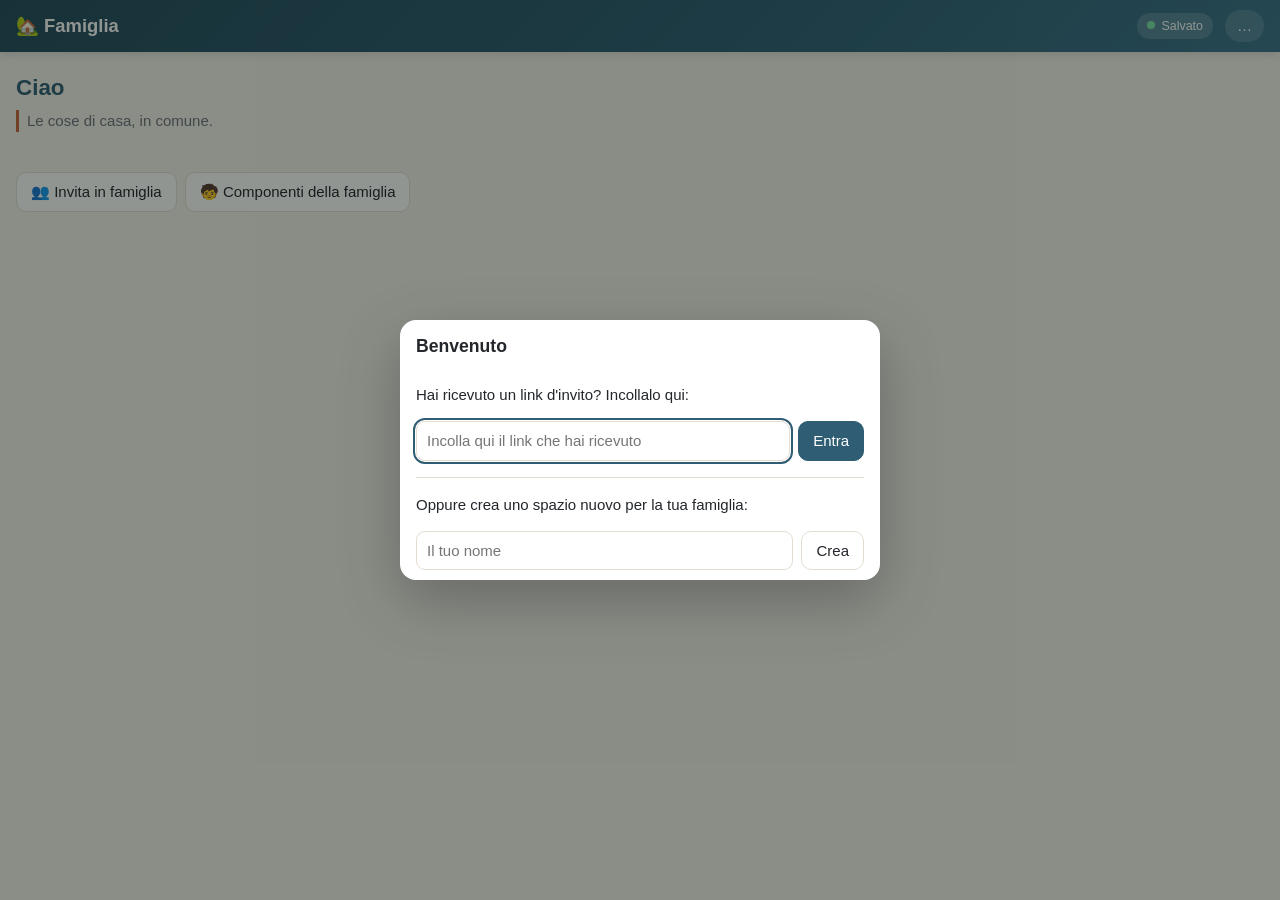
<file: index.html>
<!doctype html>
<html lang="it">
<head>
<meta charset="utf-8">
<meta name="viewport" content="width=device-width, initial-scale=1, viewport-fit=cover">
<meta name="robots" content="noindex, nofollow">
<meta name="referrer" content="no-referrer">
<meta name="theme-color" content="#2f5d73">
<meta name="apple-mobile-web-app-capable" content="yes">
<meta name="apple-mobile-web-app-title" content="Famiglia">
<link rel="icon" href="icona.svg" type="image/svg+xml">
<link rel="apple-touch-icon" href="icona-180.png">
<title>Famiglia</title>
<link rel="stylesheet" href="stile.css">
<style>
  .saluto { margin: 4px 0 18px; }
  .saluto h2 { margin: 0; font-size: 1.4rem; color: var(--primario); }
  .saluto p { margin: 6px 0 0; border-left: 3px solid var(--accento); padding-left: 8px; color: var(--tenue); }
  .riquadri { grid-template-columns: repeat(auto-fill, minmax(220px, 1fr)); }
  .riquadro .ico { font-size: 1.8rem; }
  .riquadro.natale { background: linear-gradient(135deg, #7d1219, #b51f2a 60%, #c9352f); color: #fff; border-color: transparent; border-top-color: #e8c35a; overflow: hidden; }
  .riquadro.natale p { color: rgba(255,255,255,.85); }
  .riquadro.natale .stato { color: #ffd54a; }
  .riquadro.natale h2 { font-family: Georgia, "Times New Roman", serif; }
  .riquadro.natale::before { content: "❄"; position: absolute; right: -6px; bottom: -22px; font-size: 6rem; opacity: .12; }
  .azioni-home { display: flex; gap: 8px; flex-wrap: wrap; margin-top: 22px; }
  @media (max-width: 700px) {
    .riquadri { grid-template-columns: 1fr 1fr; gap: 10px; }
    .riquadro { padding: 12px; } .riquadro p { display: none; } .riquadro h2 { font-size: 1rem; }
    .riquadro .stato { margin-top: 4px; font-size: .78rem; }
  }
</style>
</head>
<body>
<header class="testa">
  <h1>🏡 Famiglia</h1>
  <span class="pillola ok" id="pillola">Salvato</span>
  <button type="button" class="chi" id="chi">…</button>
</header>
<main class="pagina">
  <div class="banner" id="bannerCloud" hidden>
    <b>Il salvataggio condiviso non è attivo in questo momento.</b> Quello che scrivi resta su questo dispositivo e parte appena il cloud risponde.
  </div>
  <div class="saluto"><h2 id="saluto">Ciao</h2><p>Le cose di casa, in comune.</p></div>
  <div class="riquadri" id="riquadri"></div>
  <div class="azioni-home">
    <button type="button" class="btn" id="btnInvita">👥 Invita in famiglia</button>
    <button type="button" class="btn" id="btnPersone">🧒 Componenti della famiglia</button>
  </div>
</main>
<script src="qr.js"></script>
<script src="famiglia.js"></script>
<script src="sezione.js"></script>
<script src="reparti.js"></script>
<script src="spesa.js"></script>
<script src="menu.js"></script>
<script src="scadenze.js"></script>
<script src="compleanni.js"></script>
<script src="spese.js"></script>
<script src="scuola.js"></script>
<script src="salute.js"></script>
<script src="casa.js"></script>
<script src="numeri.js"></script>
<script src="viaggi.js"></script>
<script src="avvisi.js"></script>
<script>
Fam.avvio(function () {
  var h = Fam.h;
  var RIQ = [
    ['regali', '🎄', 'Regali', 'Natale e ogni occasione: idee, chi compra, quanto si spende.', '#b51f2a'],
    ['spesa', '🛒', 'Spesa', 'La lista da spuntare al supermercato, in tempo reale.', '#3d7a4f'],
    ['menu', '🍝', 'Menù', 'Pranzi e cene della settimana; gli ingredienti vanno alla spesa.', '#c0651b'],
    ['scadenze', '📅', 'Scadenze', 'Bollo, revisione, documenti, bollette, tasse.', '#3c4f9a'],
    ['compleanni', '🎂', 'Compleanni', 'Compleanni, onomastici, anniversari.', '#b13d6c'],
    ['spese', '💶', 'Spese', 'Chi ha pagato cosa, per categoria e per mese.', '#1f7a72'],
    ['scuola', '🎒', 'Scuola e attività', 'Compiti, verifiche, colloqui, sport, cosa portare.', '#2f6db5'],
    ['salute', '🩺', 'Salute', 'Visite, esami, vaccini e terapie di ognuno.', '#c2414b'],
    ['casa', '🔧', 'Casa', 'Manutenzioni: caldaia, condizionatori, auto…', '#b5582f'],
    ['numeri', '📇', 'Numeri utili', 'Medico, idraulico, scuola, emergenze.', '#8a5a3c'],
    ['viaggi', '✈️', 'Viaggi', 'La valigia da spuntare per ogni viaggio.', '#1d79a8'],
    ['avvisi', '🔔', 'Avvisi', 'Il promemoria di ogni mattina su Telegram.', '#6a4bb3']
  ];
  var RACCOLTE = ['regali', 'liste', 'spesa', 'menu', 'scadenze', 'compleanni', 'spese', 'scuola', 'salute', 'casa', 'numeri', 'viaggi', 'valigia', 'impostazioni', 'persone'];
  RACCOLTE.forEach(function (n) { Fam.raccolta(n); });
  Fam.pillolaStato(document.getElementById('pillola'));
  var box = document.getElementById('riquadri'), stati = {};
  RIQ.forEach(function (q) {
    stati[q[0]] = h('div', { class: 'stato' });
    box.appendChild(h('a', { class: 'riquadro' + (q[0] === 'regali' ? ' natale' : ''), id: 'q-' + q[0], href: q[0] + '.html' + location.search + '#k=' + Fam.chiave, style: '--tinta:' + q[4] },
      h('div', { class: 'ico', text: q[1] }), h('h2', { text: q[2] }), h('p', { text: q[3] }), stati[q[0]]));
  });
  function statoRegali() {
    var me = Fam.io();
    var l = Fam.raccolta('liste').tutte().filter(function (l) { return !l.eliminato && l.titolo; })
      .sort(function (a, b) { return String(b.data || '').localeCompare(String(a.data || '')); })[0];
    if (!l) return '';
    var r = Fam.raccolta('regali').tutte().filter(function (r) { return r.lista === l.id && !r.eliminato && r.nascostoA !== me; });
    var f = r.filter(function (x) { return x.fatto; }).length;
    return l.titolo + ': ' + f + (f === 1 ? ' fatto' : ' fatti') + ' su ' + r.length;
  }
  function disegna() {
    var ora = new Date().getHours();
    document.getElementById('saluto').textContent = (ora < 13 ? 'Buongiorno' : ora < 18 ? 'Buon pomeriggio' : 'Buonasera') + (Fam.io() ? ', ' + Fam.io() : '');
    document.getElementById('chi').textContent = '👤 ' + (Fam.io() || 'Chi sei?');
    RIQ.forEach(function (q) {
      var t = '';
      try {
        if (q[0] === 'regali') t = statoRegali();
        else { var d = Sezione.definite[q[0]]; if (d && d.home) t = d.home(Sezione.righeAttive(d)); }
      } catch (e) { t = ''; }
      stati[q[0]].textContent = t || '';
      document.getElementById('q-' + q[0]).classList.toggle('urgente', /scadut|ritardo|urgent/i.test(t));
    });
  }
  document.getElementById('chi').addEventListener('click', function () { Fam.chiediChiSei(false, disegna); });
  document.getElementById('btnInvita').addEventListener('click', Fam.invita);
  document.getElementById('btnPersone').addEventListener('click', function () { Fam.gestisciPersone(disegna); });
  RACCOLTE.forEach(function (n) { Fam.raccolta(n).su(function (t) { if (t !== 'fine') disegna(); }); });
  Fam.su(function (t) { if (t === 'io') disegna(); });
  disegna();
  Fam.sincronizzaTutto();
});
</script>
</body>
</html>
</file>
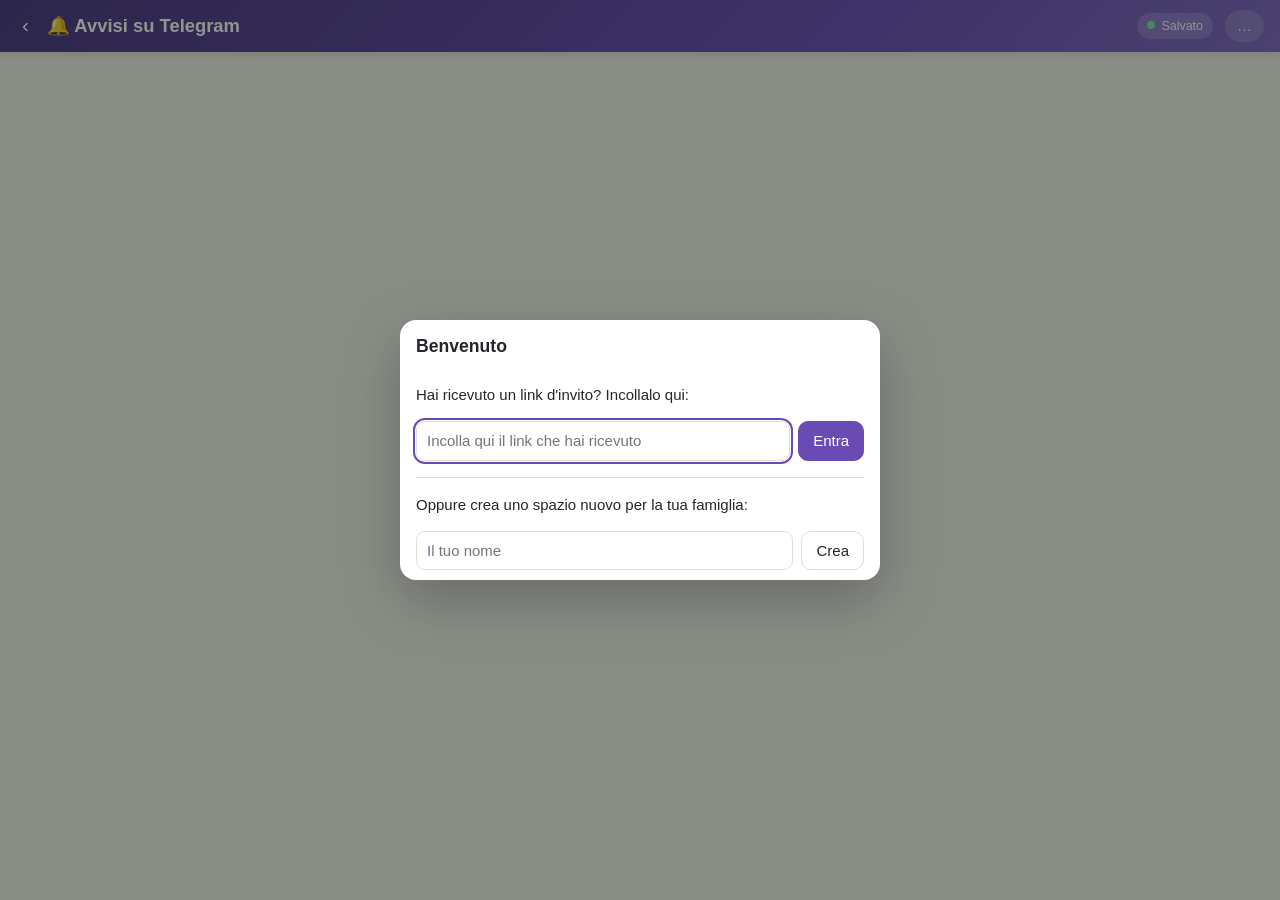
<file: avvisi.html>
<!doctype html>
<html lang="it">
<head>
<meta charset="utf-8">
<meta name="viewport" content="width=device-width, initial-scale=1, viewport-fit=cover">
<meta name="robots" content="noindex, nofollow">
<meta name="referrer" content="no-referrer">
<meta name="theme-color" content="#6a4bb3">
<meta name="apple-mobile-web-app-capable" content="yes">
<meta name="apple-mobile-web-app-title" content="Avvisi">
<link rel="icon" href="data:image/svg+xml,%3Csvg%20xmlns%3D%27http%3A//www.w3.org/2000/svg%27%20viewBox%3D%270%200%20100%20100%27%3E%3Ctext%20y%3D%27.9em%27%20font-size%3D%2790%27%3E%F0%9F%94%94%3C/text%3E%3C/svg%3E">
<link rel="apple-touch-icon" href="icona-180.png">
<title>Avvisi su Telegram</title>
<link rel="stylesheet" href="stile.css">
</head>
<body class="sez-avvisi" data-pagina="avvisi">
<header class="testa">
  <a class="indietro" id="indietro" href="index.html" aria-label="Torna alla home" title="Home">‹</a>
  <h1>🔔 Avvisi su Telegram</h1>
  <span class="pillola ok" id="pillola">Salvato</span>
  <button type="button" class="chi" id="chi">…</button>
</header>
<main class="pagina" id="app"></main>
<script src="famiglia.js"></script>
<script src="sezione.js"></script>
<script src="avvisi.js"></script>
</body>
</html>
</file>
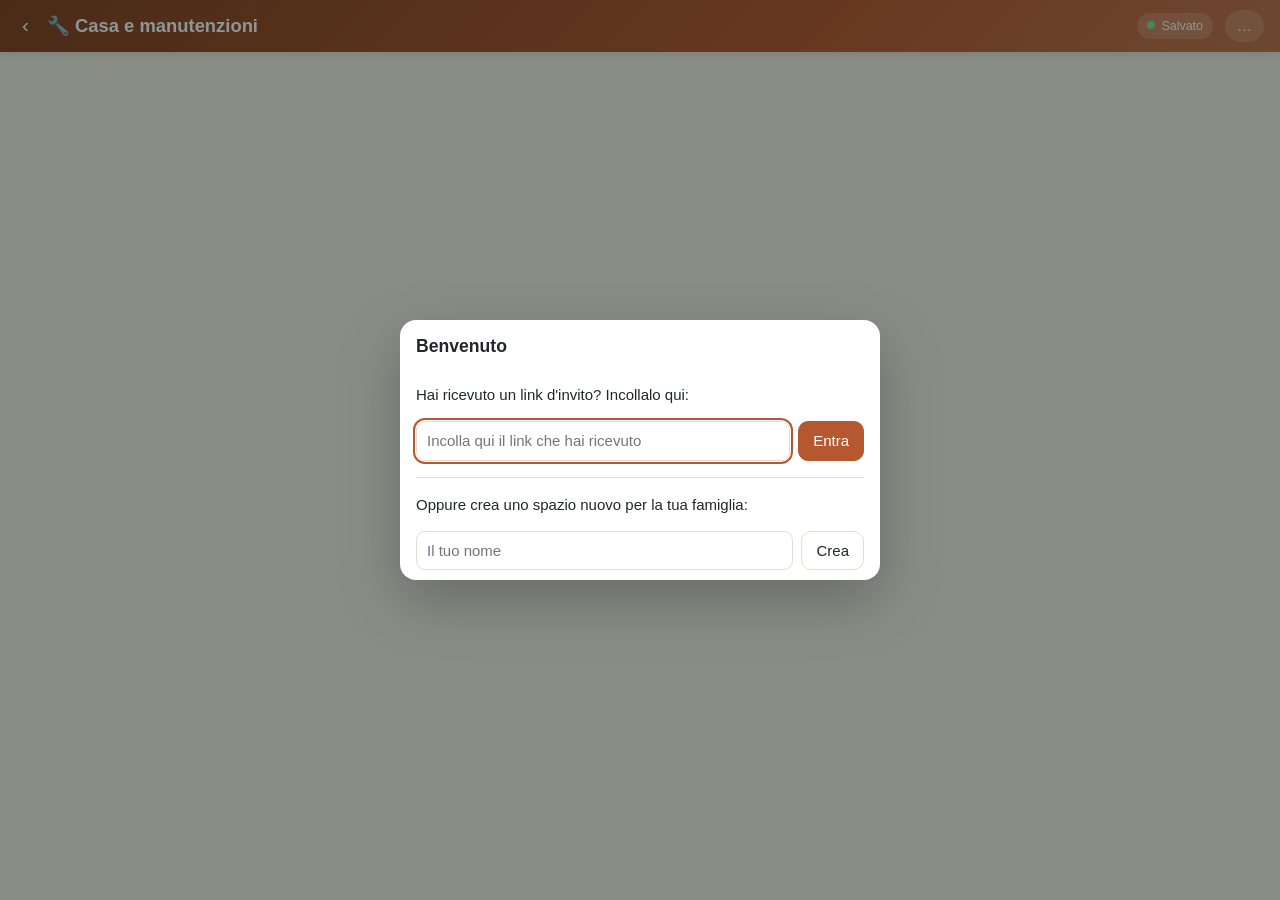
<file: casa.html>
<!doctype html>
<html lang="it">
<head>
<meta charset="utf-8">
<meta name="viewport" content="width=device-width, initial-scale=1, viewport-fit=cover">
<meta name="robots" content="noindex, nofollow">
<meta name="referrer" content="no-referrer">
<meta name="theme-color" content="#b5582f">
<meta name="apple-mobile-web-app-capable" content="yes">
<meta name="apple-mobile-web-app-title" content="Casa">
<link rel="icon" href="data:image/svg+xml,%3Csvg%20xmlns%3D%27http%3A//www.w3.org/2000/svg%27%20viewBox%3D%270%200%20100%20100%27%3E%3Ctext%20y%3D%27.9em%27%20font-size%3D%2790%27%3E%F0%9F%94%A7%3C/text%3E%3C/svg%3E">
<link rel="apple-touch-icon" href="icona-180.png">
<title>Casa e manutenzioni</title>
<link rel="stylesheet" href="stile.css">
</head>
<body class="sez-casa" data-sezione="casa">
<header class="testa">
  <a class="indietro" id="indietro" href="index.html" aria-label="Torna alla home" title="Home">‹</a>
  <h1>🔧 Casa e manutenzioni</h1>
  <span class="pillola ok" id="pillola">Salvato</span>
  <button type="button" class="chi" id="chi">…</button>
</header>
<main class="pagina" id="app"></main>
<script src="famiglia.js"></script>
<script src="sezione.js"></script>
<script src="casa.js"></script>
</body>
</html>
</file>
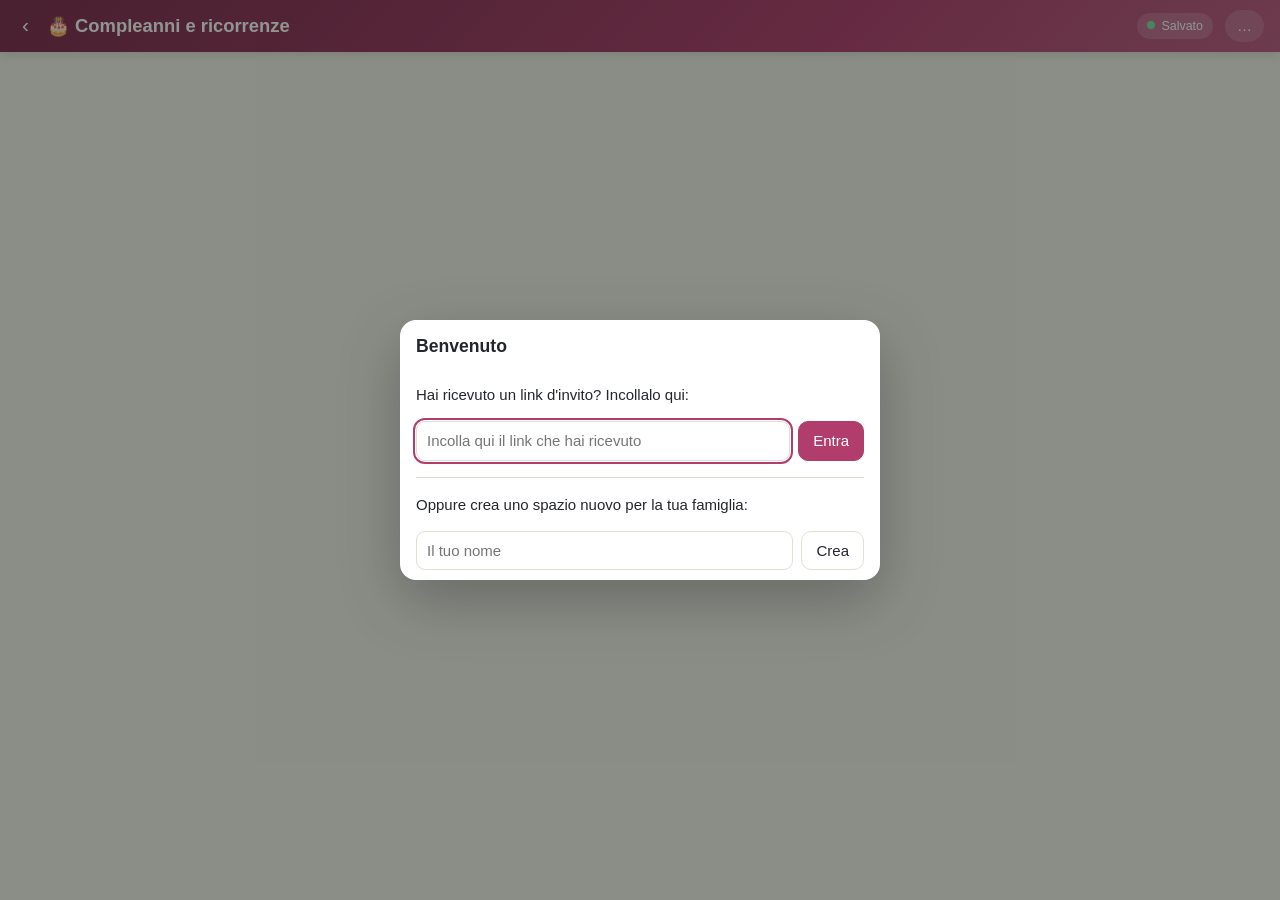
<file: compleanni.html>
<!doctype html>
<html lang="it">
<head>
<meta charset="utf-8">
<meta name="viewport" content="width=device-width, initial-scale=1, viewport-fit=cover">
<meta name="robots" content="noindex, nofollow">
<meta name="referrer" content="no-referrer">
<meta name="theme-color" content="#b13d6c">
<meta name="apple-mobile-web-app-capable" content="yes">
<meta name="apple-mobile-web-app-title" content="Compleanni">
<link rel="icon" href="data:image/svg+xml,%3Csvg%20xmlns%3D%27http%3A//www.w3.org/2000/svg%27%20viewBox%3D%270%200%20100%20100%27%3E%3Ctext%20y%3D%27.9em%27%20font-size%3D%2790%27%3E%F0%9F%8E%82%3C/text%3E%3C/svg%3E">
<link rel="apple-touch-icon" href="icona-180.png">
<title>Compleanni e ricorrenze</title>
<link rel="stylesheet" href="stile.css">
</head>
<body class="sez-compleanni" data-sezione="compleanni">
<header class="testa">
  <a class="indietro" id="indietro" href="index.html" aria-label="Torna alla home" title="Home">‹</a>
  <h1>🎂 Compleanni e ricorrenze</h1>
  <span class="pillola ok" id="pillola">Salvato</span>
  <button type="button" class="chi" id="chi">…</button>
</header>
<main class="pagina" id="app"></main>
<script src="famiglia.js"></script>
<script src="sezione.js"></script>
<script src="compleanni.js"></script>
</body>
</html>
</file>
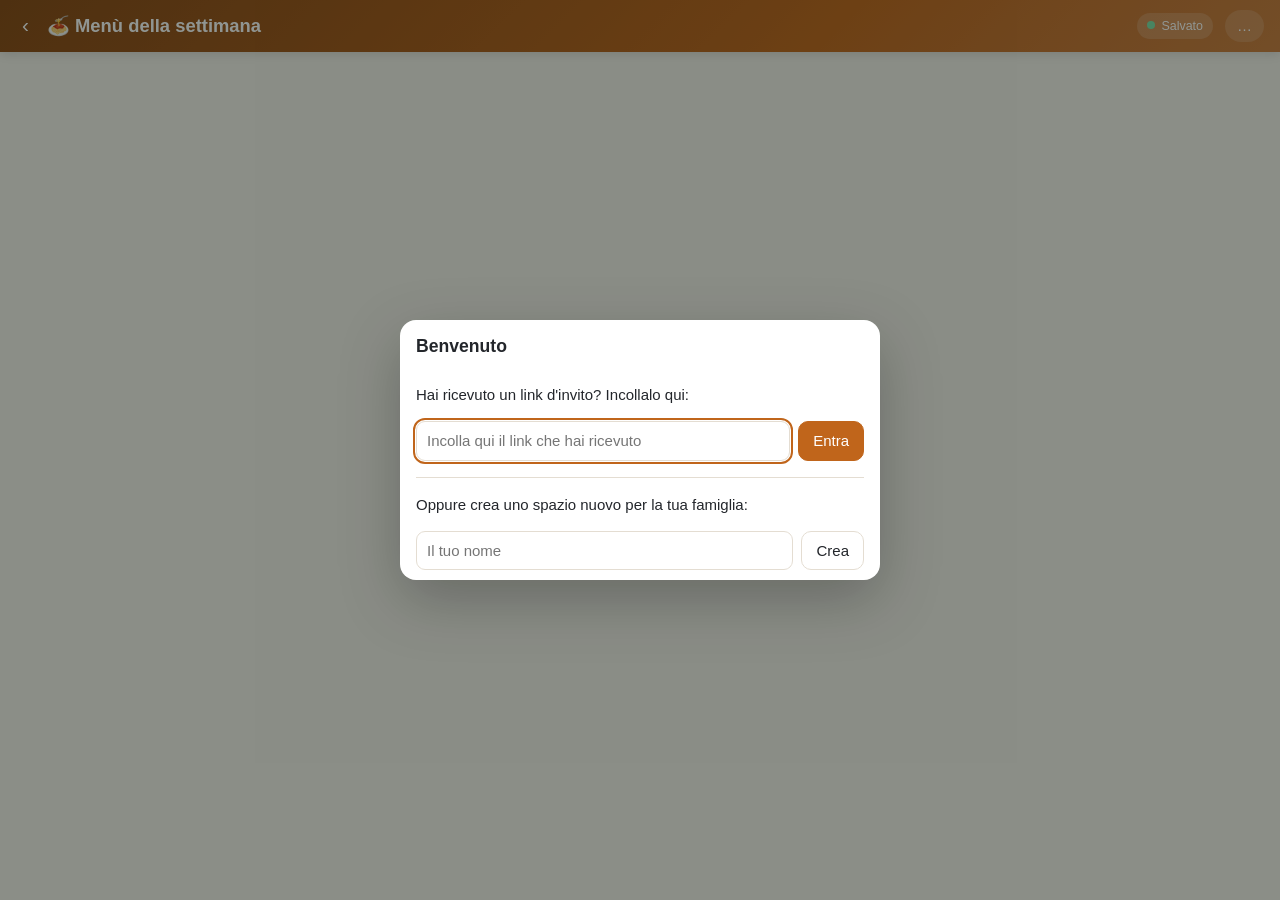
<file: menu.html>
<!doctype html>
<html lang="it">
<head>
<meta charset="utf-8">
<meta name="viewport" content="width=device-width, initial-scale=1, viewport-fit=cover">
<meta name="robots" content="noindex, nofollow">
<meta name="referrer" content="no-referrer">
<meta name="theme-color" content="#c0651b">
<meta name="apple-mobile-web-app-capable" content="yes">
<meta name="apple-mobile-web-app-title" content="Menù">
<link rel="icon" href="data:image/svg+xml,%3Csvg%20xmlns%3D%27http%3A//www.w3.org/2000/svg%27%20viewBox%3D%270%200%20100%20100%27%3E%3Ctext%20y%3D%27.9em%27%20font-size%3D%2790%27%3E%F0%9F%8D%9D%3C/text%3E%3C/svg%3E">
<link rel="apple-touch-icon" href="icona-180.png">
<title>Menù della settimana</title>
<link rel="stylesheet" href="stile.css">
</head>
<body class="sez-menu" data-pagina="menu">
<header class="testa">
  <a class="indietro" id="indietro" href="index.html" aria-label="Torna alla home" title="Home">‹</a>
  <h1>🍝 Menù della settimana</h1>
  <span class="pillola ok" id="pillola">Salvato</span>
  <button type="button" class="chi" id="chi">…</button>
</header>
<main class="pagina" id="app"></main>
<script src="famiglia.js"></script>
<script src="sezione.js"></script>
<script src="reparti.js"></script>
<script src="menu.js"></script>
</body>
</html>
</file>
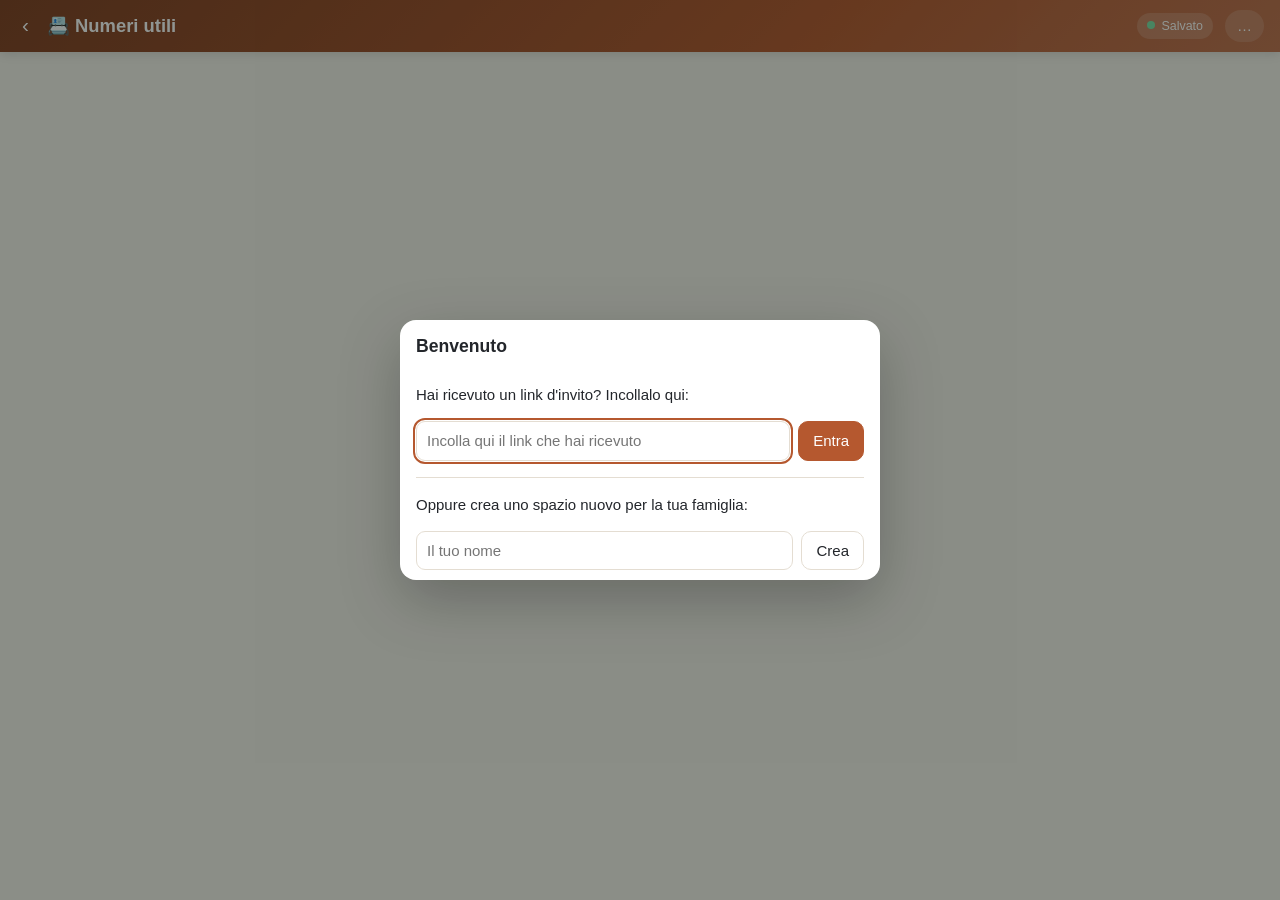
<file: numeri.html>
<!doctype html>
<html lang="it">
<head>
<meta charset="utf-8">
<meta name="viewport" content="width=device-width, initial-scale=1, viewport-fit=cover">
<meta name="robots" content="noindex, nofollow">
<meta name="referrer" content="no-referrer">
<meta name="theme-color" content="#b5582f">
<meta name="apple-mobile-web-app-capable" content="yes">
<meta name="apple-mobile-web-app-title" content="Numeri">
<link rel="icon" href="data:image/svg+xml,%3Csvg%20xmlns%3D%27http%3A//www.w3.org/2000/svg%27%20viewBox%3D%270%200%20100%20100%27%3E%3Ctext%20y%3D%27.9em%27%20font-size%3D%2790%27%3E%F0%9F%93%87%3C/text%3E%3C/svg%3E">
<link rel="apple-touch-icon" href="icona-180.png">
<title>Numeri utili</title>
<link rel="stylesheet" href="stile.css">
</head>
<body class="sez-casa" data-sezione="numeri">
<header class="testa">
  <a class="indietro" id="indietro" href="index.html" aria-label="Torna alla home" title="Home">‹</a>
  <h1>📇 Numeri utili</h1>
  <span class="pillola ok" id="pillola">Salvato</span>
  <button type="button" class="chi" id="chi">…</button>
</header>
<main class="pagina" id="app"></main>
<script src="famiglia.js"></script>
<script src="sezione.js"></script>
<script src="numeri.js"></script>
</body>
</html>
</file>
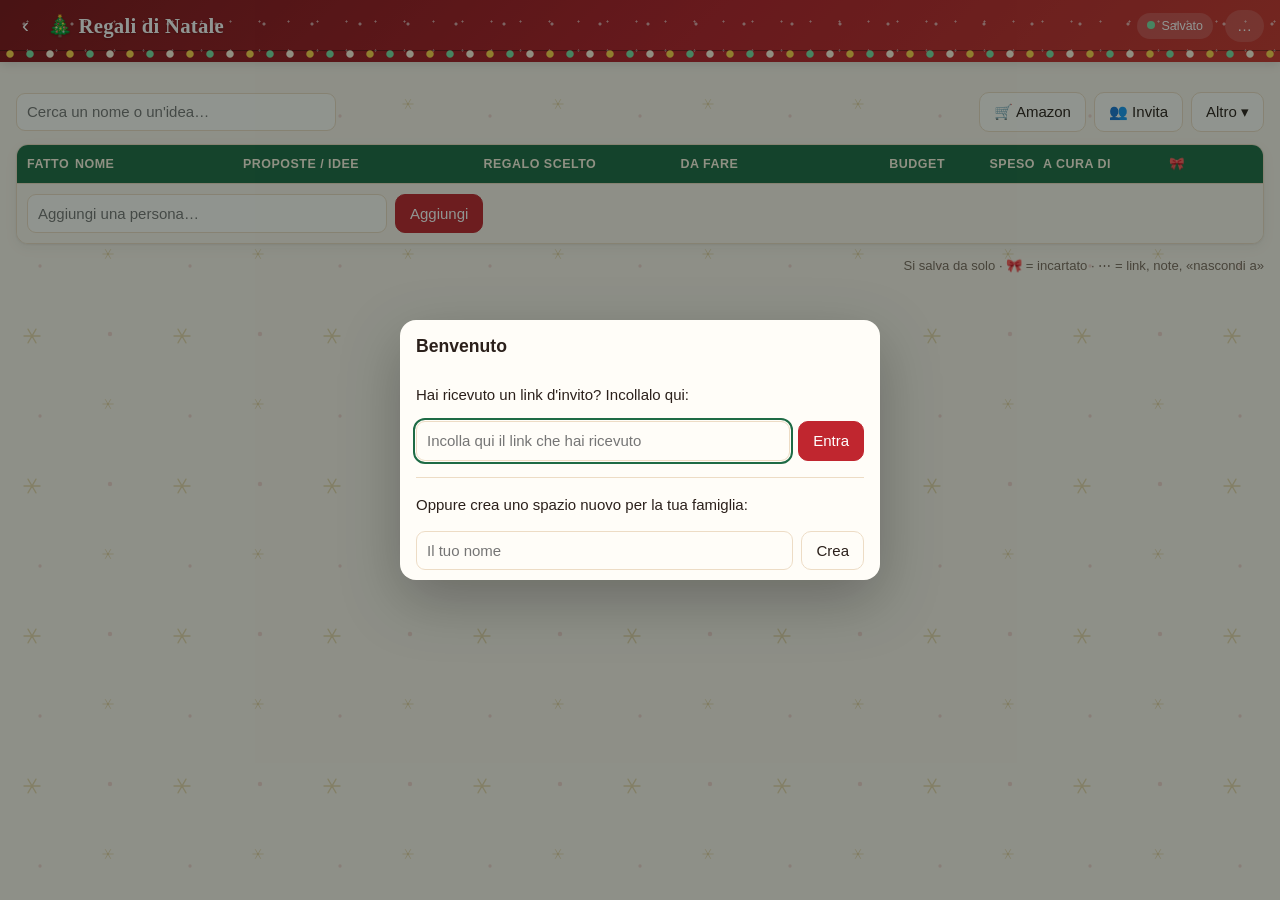
<file: regali.html>
<!doctype html>
<html lang="it">
<head>
<meta charset="utf-8">
<meta name="viewport" content="width=device-width, initial-scale=1, viewport-fit=cover">
<meta name="robots" content="noindex, nofollow">
<meta name="referrer" content="no-referrer">
<meta name="theme-color" content="#1f5c3f">
<meta name="apple-mobile-web-app-capable" content="yes">
<meta name="apple-mobile-web-app-title" content="Regali">
<link rel="icon" href="icona-regali.svg" type="image/svg+xml">
<link rel="apple-touch-icon" href="icona-regali-180.png">
<title>Regali di Natale</title>
<link rel="stylesheet" href="stile.css">
<style>
/* =================== TEMA NATALIZIO (solo liste di Natale) =================== */
body.tema-natale {
  --sfondo: #fbf5ec; --carta: #fffdf8; --testo: #2b201b; --tenue: #7a6a5e; --bordo: #eddcc5;
  --primario: #1e6b45; --primario-chiaro: #e3f1e7; --accento: #c0262f; --accento-chiaro: #fbe5e3;
  --rosso: #c0262f; --rosso-chiaro: #fbe5e3; --oro: #b8901c; --oro-chiaro: #fbf0cf; --su-primario: #fff;
  --testata: linear-gradient(135deg, #7d1219, #b51f2a 55%, #c9352f);
  --testata-tabella: #1e6b45; --su-testata-tabella: #fdf6e3;
  background-color: var(--sfondo);
  background-image: url("data:image/svg+xml,%3Csvg xmlns='http://www.w3.org/2000/svg' width='150' height='150'%3E%3Cg stroke='%23b8901c' stroke-opacity='.30' stroke-width='1.3' stroke-linecap='round' fill='none'%3E%3Cpath transform='translate(32 36)' d='M-8 0H8M-4-6.9L4 6.9M-4 6.9L4-6.9'/%3E%3Cpath transform='translate(108 104) scale(.65)' d='M-8 0H8M-4-6.9L4 6.9M-4 6.9L4-6.9'/%3E%3C/g%3E%3Cg fill='%23c0262f' fill-opacity='.16'%3E%3Ccircle cx='110' cy='34' r='2.2'/%3E%3Ccircle cx='40' cy='116' r='1.7'/%3E%3C/g%3E%3C/svg%3E");
}
@media (prefers-color-scheme: dark) {
  :root:not([data-theme="light"]) body.tema-natale {
    --sfondo: #0e1915; --carta: #16241f; --testo: #f3ece2; --tenue: #a99d90; --bordo: #2b3f36;
    --primario: #6fcf97; --primario-chiaro: #1b3a2a; --accento: #ff7b7b; --accento-chiaro: #3a2022;
    --rosso: #ff7b7b; --rosso-chiaro: #3a2022; --oro: #e8c35a; --oro-chiaro: #3a3019; --su-primario: #0b1a12;
    --testata: linear-gradient(135deg, #4d0d12, #7d1219 55%, #8f1820);
    --testata-tabella: #1b3a2a; --su-testata-tabella: #e8c35a;
    background-image: url("data:image/svg+xml,%3Csvg xmlns='http://www.w3.org/2000/svg' width='150' height='150'%3E%3Cg stroke='%23ffffff' stroke-opacity='.07' stroke-width='1.3' stroke-linecap='round' fill='none'%3E%3Cpath transform='translate(32 36)' d='M-8 0H8M-4-6.9L4 6.9M-4 6.9L4-6.9'/%3E%3Cpath transform='translate(108 104) scale(.65)' d='M-8 0H8M-4-6.9L4 6.9M-4 6.9L4-6.9'/%3E%3C/g%3E%3C/svg%3E");
  }
}
/* neve che scende nella testata e fila di lucine sotto */
.testa .neve, .testa .lucine { display: none; }
body.tema-natale .testa { padding-bottom: 20px; overflow: hidden; }
body.tema-natale .testa > *:not(.neve):not(.lucine) { position: relative; z-index: 1; }
body.tema-natale .testa h1 { font-family: Georgia, "Times New Roman", serif; font-weight: 700; font-size: 1.3rem; letter-spacing: .01em; text-shadow: 0 1px 2px rgba(0,0,0,.25); }
body.tema-natale .testa .neve {
  display: block; position: absolute; inset: 0; pointer-events: none; opacity: .6;
  background-image: radial-gradient(circle, #fff 1.3px, transparent 1.8px), radial-gradient(circle, #fff .8px, transparent 1.3px);
  background-size: 48px 48px, 29px 29px; background-position: 0 0, 13px 7px;
  animation: neve 10s linear infinite;
}
@keyframes neve { to { background-position: 0 48px, 13px 36px; } }
body.tema-natale .testa .lucine {
  display: block; position: absolute; left: 0; right: 0; bottom: 3px; height: 12px; pointer-events: none;
  background:
    radial-gradient(circle at 10px 7px, #ffd54a 3.2px, transparent 4.2px),
    radial-gradient(circle at 30px 7px, #7be0a6 3.2px, transparent 4.2px),
    radial-gradient(circle at 50px 7px, #fff3e0 3.2px, transparent 4.2px),
    linear-gradient(rgba(0,0,0,.35), rgba(0,0,0,.35)) 0 3px / 100% 1px no-repeat;
  background-size: 60px 12px, 60px 12px, 60px 12px, 100% 1px;
  animation: lucine 1.6s steps(2) infinite;
}
@keyframes lucine { 50% { filter: brightness(.65) saturate(.7); } }
@media (prefers-reduced-motion: reduce) { body.tema-natale .testa .neve, body.tema-natale .testa .lucine { animation: none; } }
body.tema-natale .cifra { border-top: 3px solid var(--oro); }
body.tema-natale .cifra.fatti { border-top-color: var(--primario); }
body.tema-natale .cifra.manca { border-top-color: var(--rosso); }
body.tema-natale .chip[aria-pressed="true"] { background: var(--rosso); border-color: var(--rosso); color: #fff; }
body.tema-natale .riga.intestazione { background: var(--testata-tabella); color: var(--su-testata-tabella); }
body.tema-natale .riga.fatto { background: linear-gradient(90deg, var(--primario-chiaro), var(--oro-chiaro) 45%, transparent 75%); }
body.tema-natale .tabella, body.tema-natale .riga { border-color: var(--bordo); }
@media (max-width: 860px) { body.tema-natale .riga { border-top: 3px solid var(--rosso); } body.tema-natale .riga.fatto { border-top-color: var(--primario); } }
body.tema-natale .btn.primario { background: var(--rosso); border-color: var(--rosso); }

/* ---------- riepilogo ---------- */
.riepilogo { display: grid; grid-template-columns: repeat(auto-fit, minmax(150px, 1fr)); gap: 10px; margin-bottom: 14px; }
.cifra { position: relative; background: var(--carta); border: 1px solid var(--bordo); border-radius: var(--raggio); padding: 10px 14px; box-shadow: var(--ombra); }
.cifra b { display: block; font-size: 1.45rem; line-height: 1.2; font-variant-numeric: tabular-nums; }
.cifra span { font-size: .8rem; color: var(--tenue); }
.cifra .ico { position: absolute; top: 8px; right: 10px; font-size: 1.1rem; font-style: normal; opacity: .85; }
.cifra.fatti b { color: var(--primario); }
.cifra.manca b { color: var(--rosso); }
.barra { height: 6px; background: var(--primario-chiaro); border-radius: 99px; overflow: hidden; margin-top: 6px; }
.barra i { display: block; height: 100%; background: var(--primario); width: 0; transition: width .4s; }
.barra.sopra i { background: var(--rosso); }

/* ---------- barra strumenti ---------- */
.strumenti { display: flex; flex-wrap: wrap; gap: 8px; align-items: center; margin-bottom: 12px; }
.strumenti .cerca { flex: 1 1 200px; max-width: 320px; }
.filtri { display: flex; gap: 6px; flex-wrap: wrap; }
.chip { border: 1px solid var(--bordo); background: var(--carta); border-radius: 999px; padding: 5px 12px; cursor: pointer; font-size: .88rem; }
.chip[aria-pressed="true"] { background: var(--primario); border-color: var(--primario); color: var(--su-primario); }
.chip .n { opacity: .7; margin-left: 4px; font-variant-numeric: tabular-nums; }
.spinta { margin-left: auto; display: flex; gap: 8px; }
.menu-pop { position: relative; }
.menu-pop .tendina { position: absolute; right: 0; top: calc(100% + 6px); background: var(--carta); border: 1px solid var(--bordo); border-radius: 12px; box-shadow: 0 12px 34px rgba(0,0,0,.16); padding: 6px; min-width: 230px; z-index: 30; display: flex; flex-direction: column; }
.menu-pop .tendina button { text-align: left; border: 0; background: none; padding: 9px 12px; border-radius: 8px; cursor: pointer; }
.menu-pop .tendina button:hover { background: var(--primario-chiaro); }
.selettore-lista { font-weight: 600; width: auto; max-width: 240px; }

/* ---------- tabella ---------- */
.tabella { background: var(--carta); border: 1px solid var(--bordo); border-radius: var(--raggio); box-shadow: var(--ombra); overflow: hidden; }
.riga {
  display: grid; align-items: start; gap: 8px; padding: 8px 10px; border-top: 1px solid var(--bordo);
  grid-template-columns: 40px minmax(120px, 1.1fr) minmax(150px, 1.6fr) minmax(130px, 1.3fr) minmax(130px, 1.2fr) 82px 82px 118px 40px 36px;
}
.riga.intestazione { border-top: 0; background: var(--primario-chiaro); font-size: .78rem; font-weight: 650; text-transform: uppercase; letter-spacing: .04em; color: var(--primario); padding-top: 10px; padding-bottom: 10px; position: sticky; top: 0; }
.riga.intestazione > div { align-self: center; }
.riga .c-fatto { display: flex; justify-content: center; padding-top: 6px; }
.riga input[type=checkbox] { width: 22px; height: 22px; accent-color: var(--primario); cursor: pointer; margin: 0; }
.riga input.testo, .riga textarea, .riga select {
  border: 1px solid transparent; background: transparent; border-radius: 8px; padding: 5px 7px; width: 100%; resize: none; overflow: hidden; min-height: 32px; line-height: 1.35;
}
.riga input.testo:hover, .riga textarea:hover, .riga select:hover { border-color: var(--bordo); }
.riga input.testo:focus, .riga textarea:focus, .riga select:focus { border-color: var(--primario); background: var(--carta); outline: none; }
.riga .nome { font-weight: 600; }
.riga .num { text-align: right; font-variant-numeric: tabular-nums; }
.riga select { appearance: none; -webkit-appearance: none; color: var(--tenue); cursor: pointer; }
.riga select.scelto { color: var(--testo); }
.riga .c-fiocco button, .riga .c-menu button { border: 0; background: none; cursor: pointer; font-size: 1.1rem; padding: 4px; border-radius: 8px; line-height: 1; opacity: .35; filter: grayscale(1); }
.riga .c-menu button { opacity: .6; filter: none; font-weight: 700; }
.riga .c-fiocco button[aria-pressed="true"] { opacity: 1; filter: none; }
.riga .c-fiocco button:hover, .riga .c-menu button:hover { background: var(--primario-chiaro); opacity: 1; }
.riga.fatto { background: linear-gradient(90deg, var(--primario-chiaro), transparent 60%); }
.riga.fatto .nome { color: var(--primario); }
.riga .segni { grid-column: 2 / -1; font-size: .75rem; color: var(--tenue); margin-top: -6px; padding-left: 7px; display: flex; gap: 6px 12px; flex-wrap: wrap; align-items: center; }
.riga .segni:empty { display: none; }
.riga .segni .nasc { color: var(--oro); }
.riga .segni a.link-proposta { display: inline-flex; align-items: center; gap: 4px; padding: 3px 10px; border-radius: 999px; background: var(--primario-chiaro); color: var(--primario); text-decoration: none; font-weight: 600; font-size: .8rem; max-width: 100%; overflow: hidden; text-overflow: ellipsis; white-space: nowrap; }
.riga .segni a.link-proposta.amazon { background: #fff3dd; color: #8a4b00; }
@media (prefers-color-scheme: dark) { :root:not([data-theme="light"]) .riga .segni a.link-proposta.amazon { background: #3a2a10; color: #ffcf80; } }
.riga .segni .azione-riga { border: 1px dashed var(--bordo); background: none; color: var(--tenue); border-radius: 999px; padding: 2px 9px; font-size: .76rem; cursor: pointer; }
.riga .segni .azione-riga:hover { border-color: var(--primario); color: var(--primario); }
.banner.ritorno { background: #fff3dd; border-color: #e0a030; }
@media (prefers-color-scheme: dark) { :root:not([data-theme="light"]) .banner.ritorno { background: #3a2a10; } }
.banner.ritorno .ritorno-testo { margin-bottom: 8px; }
.elenco-link .link-voce { display: flex; gap: 6px; align-items: center; margin-bottom: 6px; }
.elenco-link .link-voce input { flex: 1; min-width: 0; }
.elenco-link .link-ico { width: 22px; text-align: center; }
.link-arrivato { background: var(--primario-chiaro); border-radius: 10px; padding: 10px 12px; overflow-wrap: anywhere; }
.riga .segni a.link-proposta:hover { background: var(--primario); color: var(--su-primario); }
.riga.lampo { animation: lampo 2.5s ease-out; }
@keyframes lampo { 0% { background: var(--oro-chiaro); } 100% { background: transparent; } }
@media (min-width: 861px) {
  /* su schermo grande i suggerimenti compaiono solo sulla riga sotto il mouse: niente muro di testo grigio */
  .riga textarea::placeholder, .riga input.testo::placeholder { color: transparent; }
  .riga:hover textarea::placeholder, .riga:hover input.testo::placeholder,
  .riga :focus::placeholder { color: var(--tenue); opacity: .7; }
}
.vuoto { padding: 28px; text-align: center; color: var(--tenue); }

.aggiungi { display: flex; gap: 8px; padding: 10px; border-top: 1px solid var(--bordo); background: var(--sfondo); }
.aggiungi input { flex: 1; max-width: 360px; }

.piede-pagina { display: flex; flex-wrap: wrap; gap: 12px; justify-content: space-between; margin-top: 12px; font-size: .82rem; color: var(--tenue); }

/* ---------- telefono: ogni riga diventa una scheda ---------- */
@media (max-width: 860px) {
  .pagina { padding: 12px; }
  .riga.intestazione { display: none; }
  .tabella { background: none; border: 0; box-shadow: none; overflow: visible; }
  .riga {
    background: var(--carta); border: 1px solid var(--bordo); border-radius: var(--raggio); box-shadow: var(--ombra);
    margin-bottom: 10px; padding: 10px 10px 12px; gap: 4px 8px;
    grid-template-columns: 36px 1fr 1fr 1fr 40px 36px;
    grid-template-areas:
      "fatto nome nome nome fiocco menu"
      "idee idee idee idee idee idee"
      "regalo regalo regalo regalo regalo regalo"
      "dafare dafare dafare dafare dafare dafare"
      "budget budget speso speso chi chi"
      "segni segni segni segni segni segni";
  }
  .riga .c-fatto { grid-area: fatto; padding-top: 5px; }
  .riga .c-nome { grid-area: nome; }
  .riga .c-idee { grid-area: idee; }
  .riga .c-regalo { grid-area: regalo; }
  .riga .c-dafare { grid-area: dafare; }
  .riga .c-budget { grid-area: budget; }
  .riga .c-speso { grid-area: speso; }
  .riga .c-chi { grid-area: chi; }
  .riga .c-fiocco { grid-area: fiocco; }
  .riga .c-menu { grid-area: menu; }
  .riga .segni { grid-area: segni; margin-top: 2px; }
  .riga .nome { font-size: 1.05rem; }
  .riga [data-etichetta]::before { content: attr(data-etichetta); display: block; font-size: .7rem; text-transform: uppercase; letter-spacing: .05em; color: var(--tenue); padding: 0 7px; }
  .riga .c-nome::before, .riga .c-fatto::before, .riga .c-fiocco::before, .riga .c-menu::before { display: none !important; }
  .riga .num { text-align: left; }
  .aggiungi { border: 1px dashed var(--bordo); border-radius: var(--raggio); }
  .aggiungi input { max-width: none; }
  .spinta { margin-left: 0; }
  .strumenti .cerca { max-width: none; }
  .testa .pillola { font-size: 0; padding: 8px; }
  .testa h1 .pre { display: none; }
  .testa .pillola::before { margin: 0; width: 10px; height: 10px; }
  .riepilogo { grid-template-columns: repeat(3, 1fr); gap: 6px; }
  .cifra { padding: 7px 9px; }
  .cifra b { font-size: 1.1rem; }
  .cifra span { font-size: .72rem; display: block; line-height: 1.2; }
}

/* ---------- stampa ---------- */
#stampa { display: none; }
@media print {
  body { background: #fff; color: #000; }
  body > *:not(#stampa) { display: none !important; }
  #stampa { display: block; font-size: 10.5pt; }
  #stampa h1 { font-size: 15pt; margin: 0 0 4pt; }
  #stampa p { margin: 0 0 8pt; color: #444; }
  #stampa table { width: 100%; border-collapse: collapse; }
  #stampa th, #stampa td { border: 1px solid #999; padding: 4pt 5pt; vertical-align: top; text-align: left; }
  #stampa th { background: #eee; font-size: 9pt; }
  #stampa td.n { text-align: right; white-space: nowrap; }
  #stampa tr { break-inside: avoid; }
  @page { size: A4 landscape; margin: 12mm; }
}
</style>
</head>
<body class="tema-natale">
<header class="testa">
  <div class="neve" aria-hidden="true"></div><div class="lucine" aria-hidden="true"></div>
  <a class="indietro" id="indietro" href="index.html" aria-label="Torna alla home" title="Home">‹</a>
  <h1 id="titolo">🎄 Regali di Natale</h1>
  <span class="pillola ok" id="pillola">Salvato</span>
  <button type="button" class="chi" id="chi" title="Cambia persona">…</button>
</header>

<main class="pagina">
  <div class="banner" id="bannerCloud" hidden>
    <b>Il salvataggio condiviso non è ancora attivo.</b>
    Tutto quello che scrivi resta su questo dispositivo e parte da solo appena il cloud si attiva
    (su Firebase manca la regola per la sezione «famiglia»).
  </div>

  <div class="banner ritorno" id="bannerAmazon" hidden></div>

  <section class="riepilogo" id="riepilogo" aria-label="Riepilogo"></section>

  <div class="strumenti">
    <select id="lista" class="selettore-lista" aria-label="Lista" hidden></select>
    <input type="search" id="cerca" class="cerca" placeholder="Cerca un nome o un'idea…" aria-label="Cerca">
    <div class="filtri" id="filtri" role="group" aria-label="Filtri"></div>
    <div class="spinta">
      <button type="button" class="btn" id="btnAmazon" title="Apri Amazon">🛒 Amazon</button>
      <button type="button" class="btn" id="btnInvita">👥 Invita</button>
      <div class="menu-pop">
        <button type="button" class="btn" id="btnAltro" aria-haspopup="true" aria-expanded="false">Altro ▾</button>
        <div class="tendina" id="tendina" hidden>
          <button type="button" data-az="modifiche">🕘 Ultime modifiche</button>
          <button type="button" data-az="stampa">🖨️ Stampa la lista</button>
          <button type="button" data-az="csv">📊 Scarica per Excel</button>
          <button type="button" data-az="ordina">↕️ Ordina dalla A alla Z</button>
          <button type="button" data-az="nuovaLista">➕ Nuova lista (altro anno, compleanno…)</button>
          <button type="button" data-az="rinominaLista">✏️ Rinomina questa lista</button>
          <button type="button" data-az="cestino">🗑️ Cestino</button>
          <button type="button" data-az="aggiorna">🔄 Aggiorna adesso</button>
        </div>
      </div>
    </div>
  </div>

  <div class="tabella" id="tabella">
    <div class="riga intestazione" aria-hidden="true">
      <div title="Regalo fatto">Fatto</div><div>Nome</div><div>Proposte / idee</div><div>Regalo scelto</div>
      <div>Da fare</div><div style="text-align:right">Budget</div><div style="text-align:right">Speso</div>
      <div>A cura di</div><div title="Incartato">🎀</div><div></div>
    </div>
    <div id="righe"></div>
    <div class="vuoto" id="vuoto" hidden></div>
    <form class="aggiungi" id="formAggiungi">
      <input type="text" id="nuovoNome" placeholder="Aggiungi una persona…" maxlength="60" aria-label="Nome della persona da aggiungere">
      <button class="btn primario">Aggiungi</button>
    </form>
  </div>

  <div class="piede-pagina">
    <span id="ultimaMod"></span>
    <span>Si salva da solo · 🎀 = incartato · ⋯ = link, note, «nascondi a»</span>
  </div>
</main>

<div id="stampa"></div>

<script src="qr.js"></script>
<script src="famiglia.js"></script>
<script src="regali.js"></script>
</body>
</html>
</file>
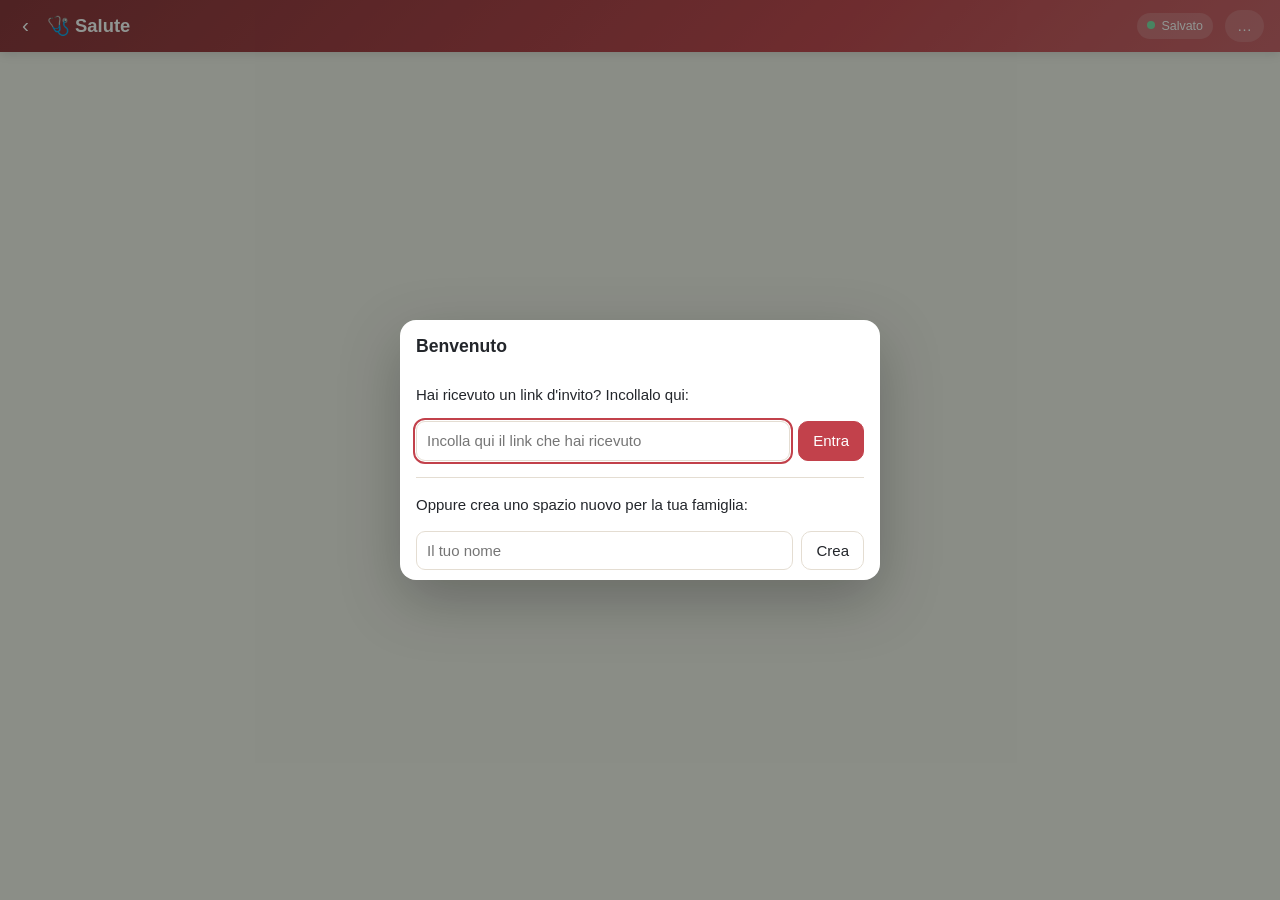
<file: salute.html>
<!doctype html>
<html lang="it">
<head>
<meta charset="utf-8">
<meta name="viewport" content="width=device-width, initial-scale=1, viewport-fit=cover">
<meta name="robots" content="noindex, nofollow">
<meta name="referrer" content="no-referrer">
<meta name="theme-color" content="#c2414b">
<meta name="apple-mobile-web-app-capable" content="yes">
<meta name="apple-mobile-web-app-title" content="Salute">
<link rel="icon" href="data:image/svg+xml,%3Csvg%20xmlns%3D%27http%3A//www.w3.org/2000/svg%27%20viewBox%3D%270%200%20100%20100%27%3E%3Ctext%20y%3D%27.9em%27%20font-size%3D%2790%27%3E%F0%9F%A9%BA%3C/text%3E%3C/svg%3E">
<link rel="apple-touch-icon" href="icona-180.png">
<title>Salute</title>
<link rel="stylesheet" href="stile.css">
</head>
<body class="sez-salute" data-sezione="salute">
<header class="testa">
  <a class="indietro" id="indietro" href="index.html" aria-label="Torna alla home" title="Home">‹</a>
  <h1>🩺 Salute</h1>
  <span class="pillola ok" id="pillola">Salvato</span>
  <button type="button" class="chi" id="chi">…</button>
</header>
<main class="pagina" id="app"></main>
<script src="famiglia.js"></script>
<script src="sezione.js"></script>
<script src="salute.js"></script>
</body>
</html>
</file>
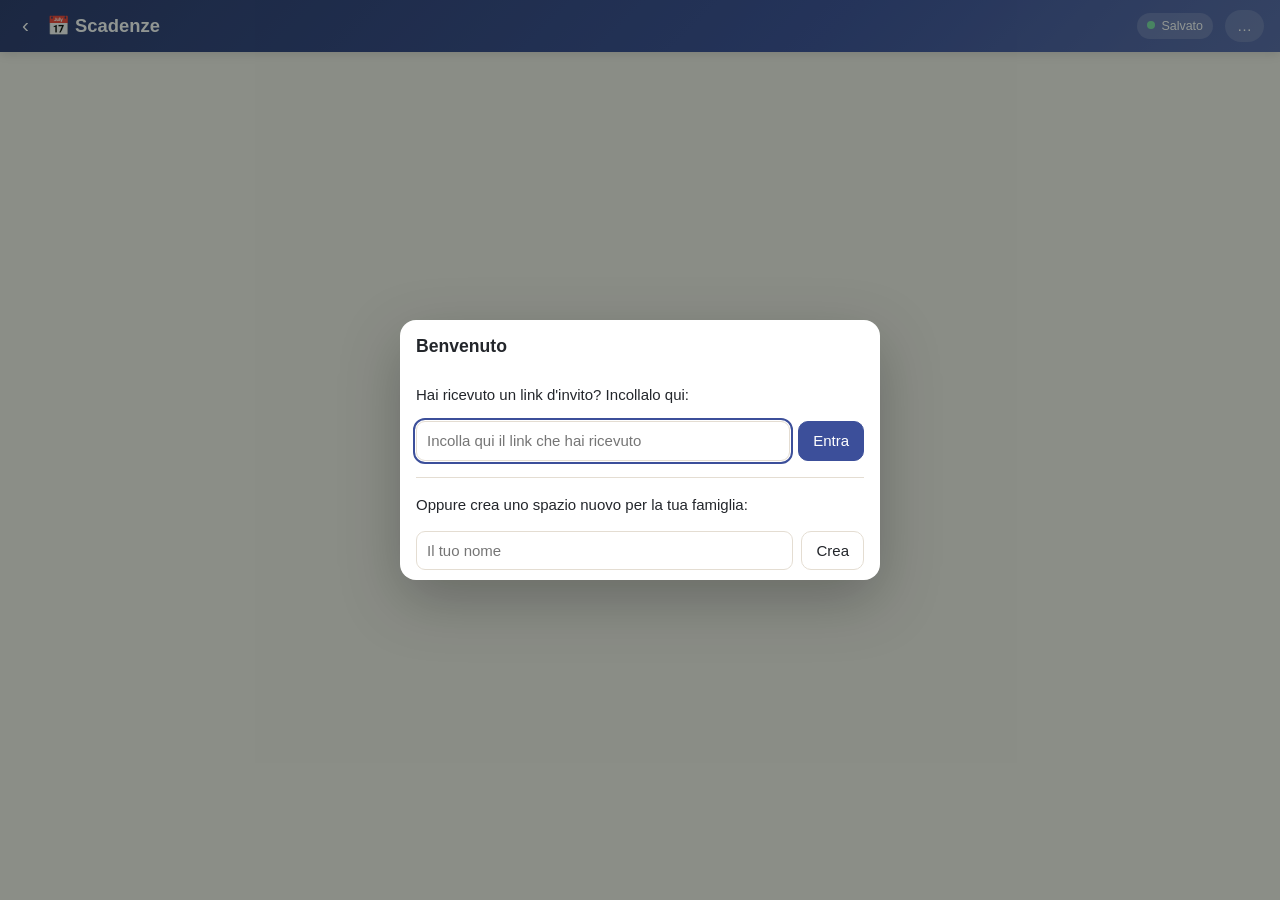
<file: scadenze.html>
<!doctype html>
<html lang="it">
<head>
<meta charset="utf-8">
<meta name="viewport" content="width=device-width, initial-scale=1, viewport-fit=cover">
<meta name="robots" content="noindex, nofollow">
<meta name="referrer" content="no-referrer">
<meta name="theme-color" content="#3c4f9a">
<meta name="apple-mobile-web-app-capable" content="yes">
<meta name="apple-mobile-web-app-title" content="Scadenze">
<link rel="icon" href="data:image/svg+xml,%3Csvg%20xmlns%3D%27http%3A//www.w3.org/2000/svg%27%20viewBox%3D%270%200%20100%20100%27%3E%3Ctext%20y%3D%27.9em%27%20font-size%3D%2790%27%3E%F0%9F%93%85%3C/text%3E%3C/svg%3E">
<link rel="apple-touch-icon" href="icona-180.png">
<title>Scadenze</title>
<link rel="stylesheet" href="stile.css">
</head>
<body class="sez-scadenze" data-sezione="scadenze">
<header class="testa">
  <a class="indietro" id="indietro" href="index.html" aria-label="Torna alla home" title="Home">‹</a>
  <h1>📅 Scadenze</h1>
  <span class="pillola ok" id="pillola">Salvato</span>
  <button type="button" class="chi" id="chi">…</button>
</header>
<main class="pagina" id="app"></main>
<script src="famiglia.js"></script>
<script src="sezione.js"></script>
<script src="scadenze.js"></script>
</body>
</html>
</file>
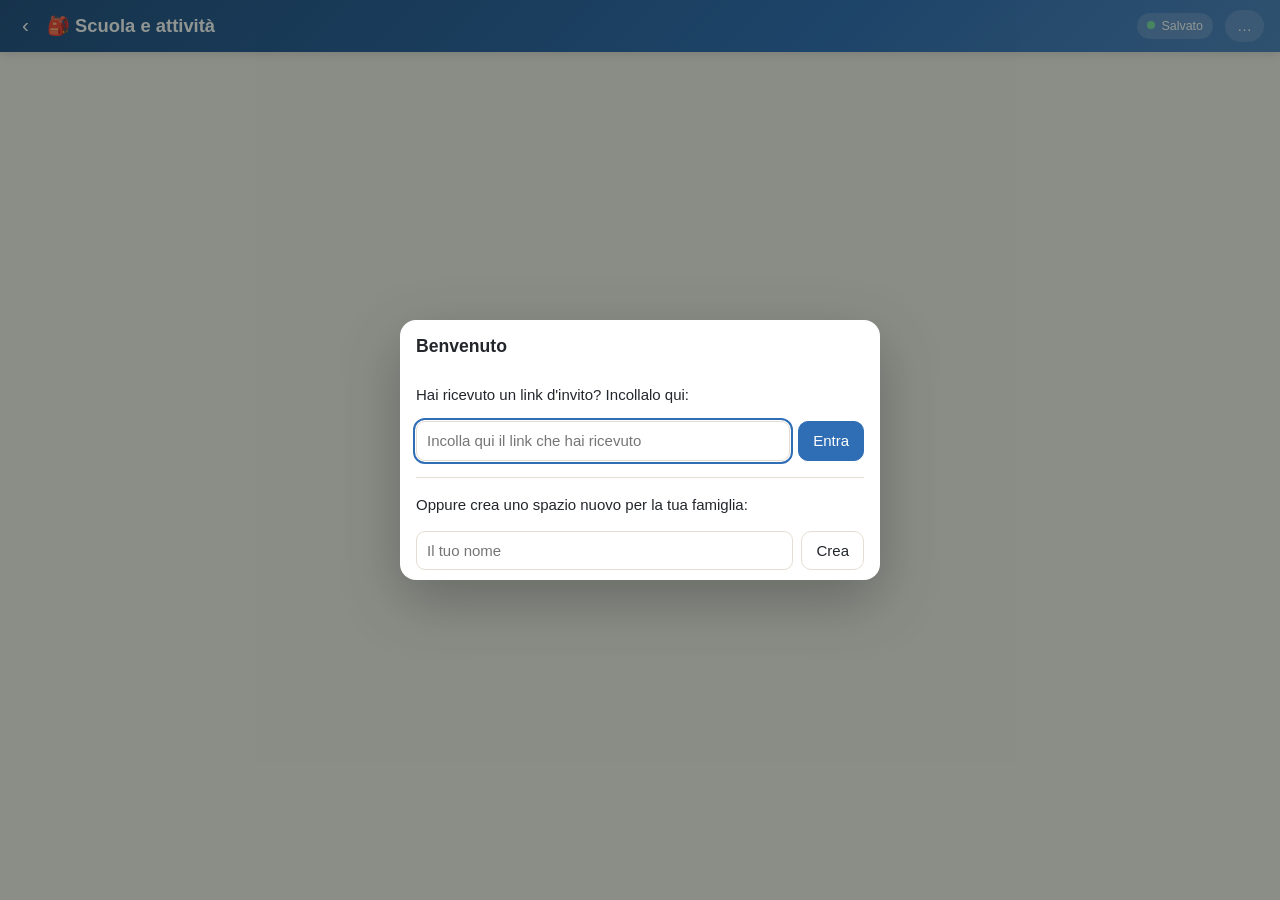
<file: scuola.html>
<!doctype html>
<html lang="it">
<head>
<meta charset="utf-8">
<meta name="viewport" content="width=device-width, initial-scale=1, viewport-fit=cover">
<meta name="robots" content="noindex, nofollow">
<meta name="referrer" content="no-referrer">
<meta name="theme-color" content="#2f6db5">
<meta name="apple-mobile-web-app-capable" content="yes">
<meta name="apple-mobile-web-app-title" content="Scuola">
<link rel="icon" href="data:image/svg+xml,%3Csvg%20xmlns%3D%27http%3A//www.w3.org/2000/svg%27%20viewBox%3D%270%200%20100%20100%27%3E%3Ctext%20y%3D%27.9em%27%20font-size%3D%2790%27%3E%F0%9F%8E%92%3C/text%3E%3C/svg%3E">
<link rel="apple-touch-icon" href="icona-180.png">
<title>Scuola e attività</title>
<link rel="stylesheet" href="stile.css">
</head>
<body class="sez-scuola" data-sezione="scuola">
<header class="testa">
  <a class="indietro" id="indietro" href="index.html" aria-label="Torna alla home" title="Home">‹</a>
  <h1>🎒 Scuola e attività</h1>
  <span class="pillola ok" id="pillola">Salvato</span>
  <button type="button" class="chi" id="chi">…</button>
</header>
<main class="pagina" id="app"></main>
<script src="famiglia.js"></script>
<script src="sezione.js"></script>
<script src="scuola.js"></script>
</body>
</html>
</file>
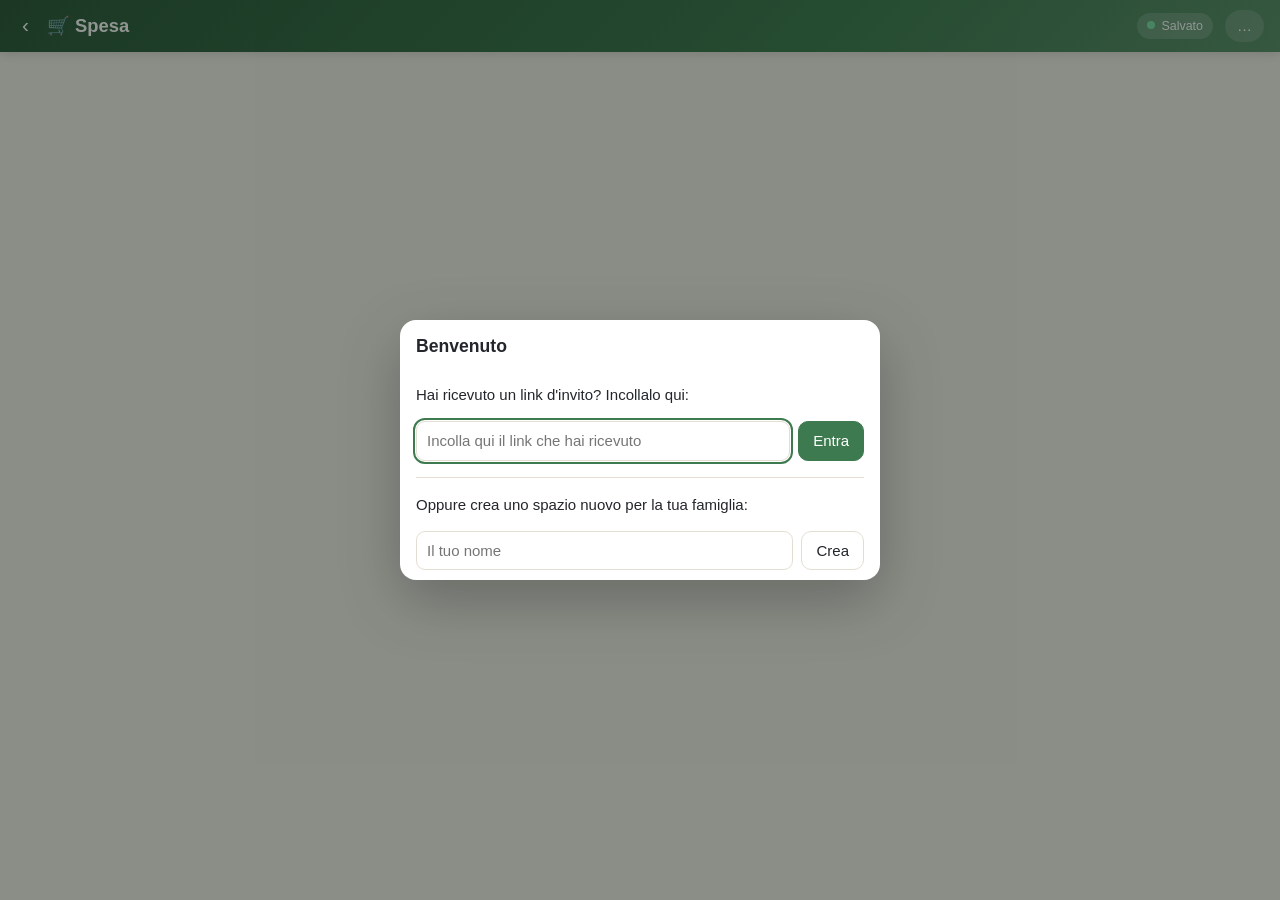
<file: spesa.html>
<!doctype html>
<html lang="it">
<head>
<meta charset="utf-8">
<meta name="viewport" content="width=device-width, initial-scale=1, viewport-fit=cover">
<meta name="robots" content="noindex, nofollow">
<meta name="referrer" content="no-referrer">
<meta name="theme-color" content="#3d7a4f">
<meta name="apple-mobile-web-app-capable" content="yes">
<meta name="apple-mobile-web-app-title" content="Spesa">
<link rel="icon" href="data:image/svg+xml,%3Csvg%20xmlns%3D%27http%3A//www.w3.org/2000/svg%27%20viewBox%3D%270%200%20100%20100%27%3E%3Ctext%20y%3D%27.9em%27%20font-size%3D%2790%27%3E%F0%9F%9B%92%3C/text%3E%3C/svg%3E">
<link rel="apple-touch-icon" href="icona-180.png">
<title>Spesa</title>
<link rel="stylesheet" href="stile.css">
</head>
<body class="sez-spesa" data-sezione="spesa">
<header class="testa">
  <a class="indietro" id="indietro" href="index.html" aria-label="Torna alla home" title="Home">‹</a>
  <h1>🛒 Spesa</h1>
  <span class="pillola ok" id="pillola">Salvato</span>
  <button type="button" class="chi" id="chi">…</button>
</header>
<main class="pagina" id="app"></main>
<script src="famiglia.js"></script>
<script src="sezione.js"></script>
<script src="reparti.js"></script>
<script src="spesa.js"></script>
</body>
</html>
</file>
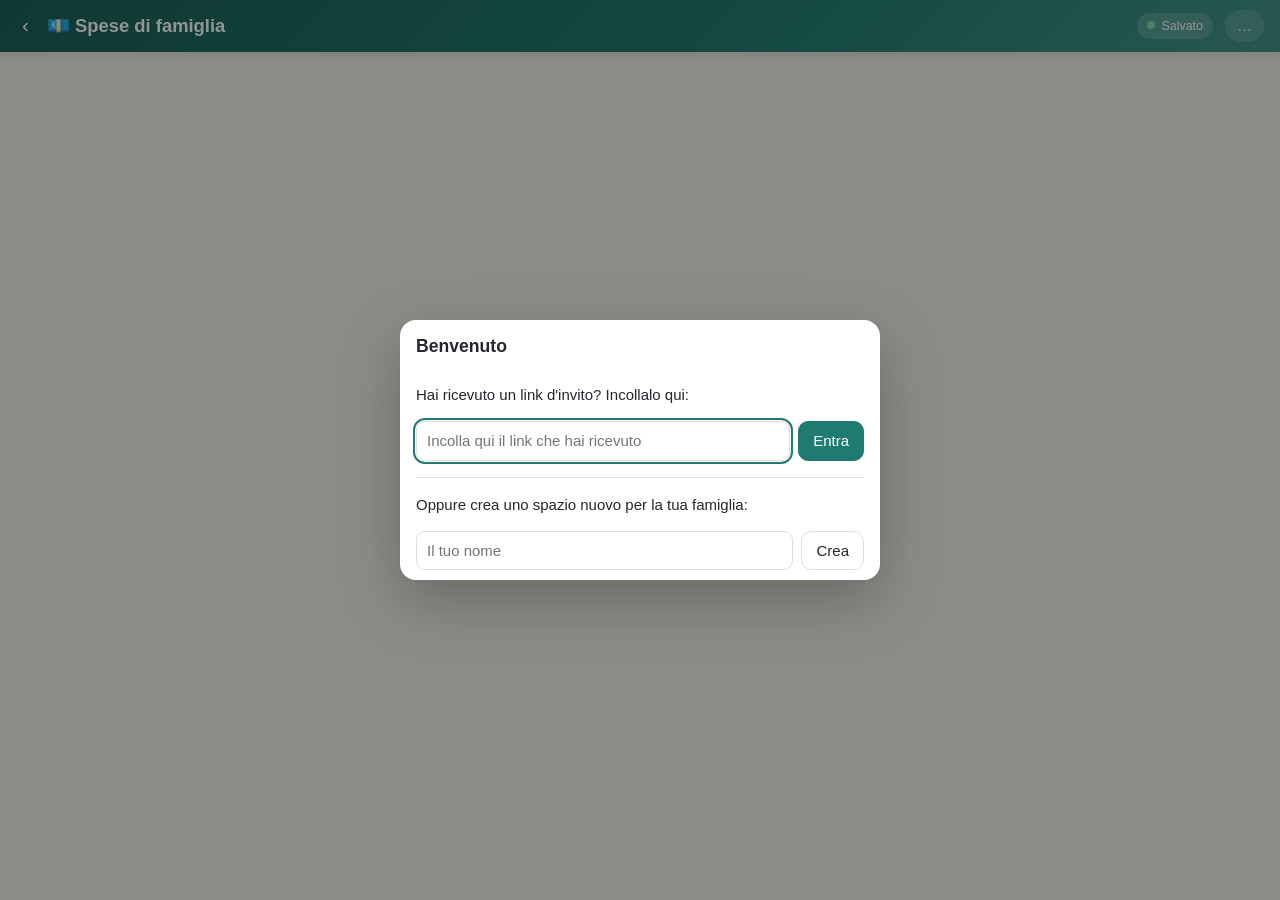
<file: spese.html>
<!doctype html>
<html lang="it">
<head>
<meta charset="utf-8">
<meta name="viewport" content="width=device-width, initial-scale=1, viewport-fit=cover">
<meta name="robots" content="noindex, nofollow">
<meta name="referrer" content="no-referrer">
<meta name="theme-color" content="#1f7a72">
<meta name="apple-mobile-web-app-capable" content="yes">
<meta name="apple-mobile-web-app-title" content="Spese">
<link rel="icon" href="data:image/svg+xml,%3Csvg%20xmlns%3D%27http%3A//www.w3.org/2000/svg%27%20viewBox%3D%270%200%20100%20100%27%3E%3Ctext%20y%3D%27.9em%27%20font-size%3D%2790%27%3E%F0%9F%92%B6%3C/text%3E%3C/svg%3E">
<link rel="apple-touch-icon" href="icona-180.png">
<title>Spese di famiglia</title>
<link rel="stylesheet" href="stile.css">
</head>
<body class="sez-spese" data-sezione="spese">
<header class="testa">
  <a class="indietro" id="indietro" href="index.html" aria-label="Torna alla home" title="Home">‹</a>
  <h1>💶 Spese di famiglia</h1>
  <span class="pillola ok" id="pillola">Salvato</span>
  <button type="button" class="chi" id="chi">…</button>
</header>
<main class="pagina" id="app"></main>
<script src="famiglia.js"></script>
<script src="sezione.js"></script>
<script src="spese.js"></script>
</body>
</html>
</file>
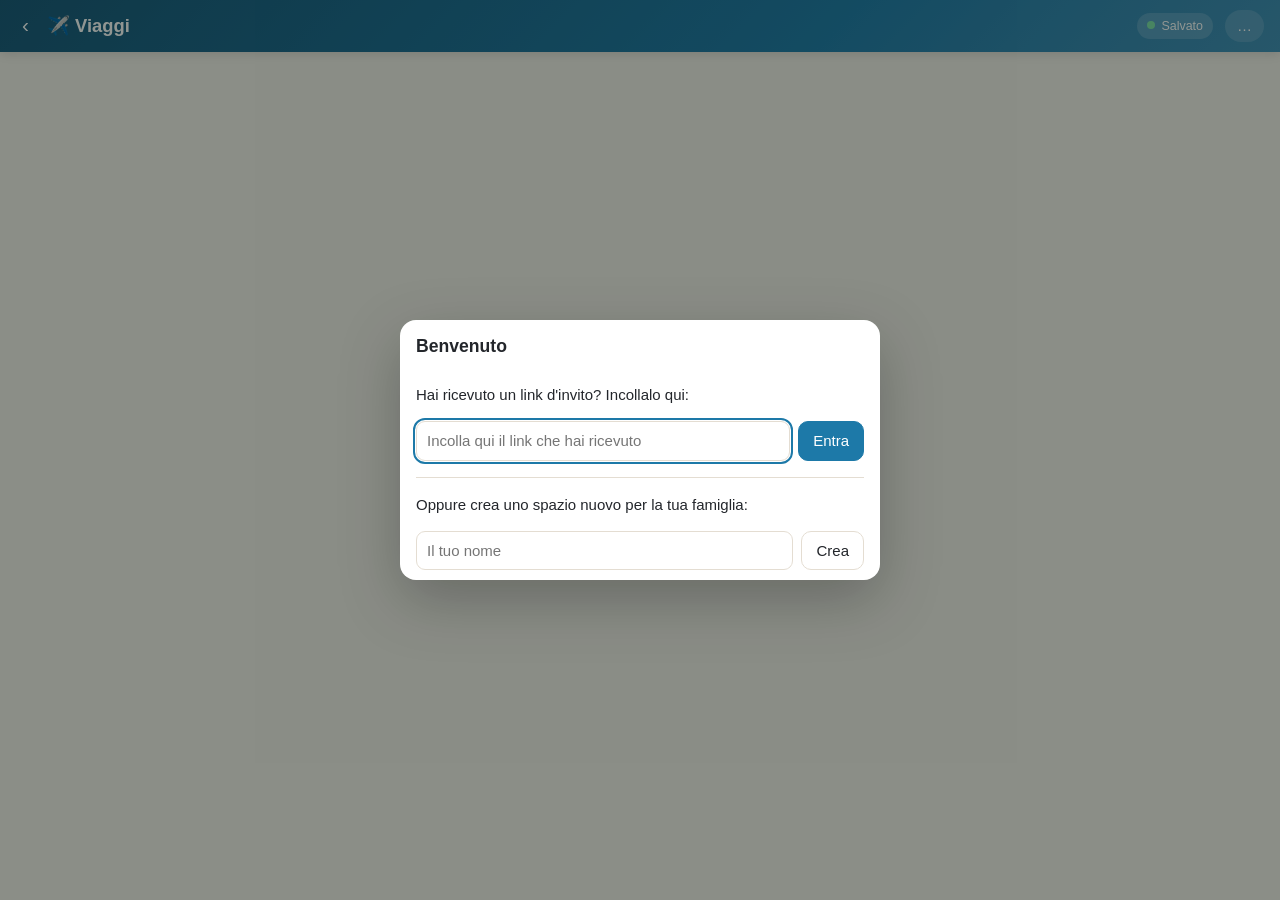
<file: viaggi.html>
<!doctype html>
<html lang="it">
<head>
<meta charset="utf-8">
<meta name="viewport" content="width=device-width, initial-scale=1, viewport-fit=cover">
<meta name="robots" content="noindex, nofollow">
<meta name="referrer" content="no-referrer">
<meta name="theme-color" content="#1d79a8">
<meta name="apple-mobile-web-app-capable" content="yes">
<meta name="apple-mobile-web-app-title" content="Viaggi">
<link rel="icon" href="data:image/svg+xml,%3Csvg%20xmlns%3D%27http%3A//www.w3.org/2000/svg%27%20viewBox%3D%270%200%20100%20100%27%3E%3Ctext%20y%3D%27.9em%27%20font-size%3D%2790%27%3E%E2%9C%88%EF%B8%8F%3C/text%3E%3C/svg%3E">
<link rel="apple-touch-icon" href="icona-180.png">
<title>Viaggi</title>
<link rel="stylesheet" href="stile.css">
</head>
<body class="sez-viaggi" data-sezione="viaggi">
<header class="testa">
  <a class="indietro" id="indietro" href="index.html" aria-label="Torna alla home" title="Home">‹</a>
  <h1>✈️ Viaggi</h1>
  <span class="pillola ok" id="pillola">Salvato</span>
  <button type="button" class="chi" id="chi">…</button>
</header>
<main class="pagina" id="app"></main>
<script src="famiglia.js"></script>
<script src="sezione.js"></script>
<script src="viaggi.js"></script>
</body>
</html>
</file>
<file: stile.css>
/* ===================== Famiglia — stile comune ===================== */
:root {
  /* Tema «casa»: blu petrolio e terracotta su carta calda.
     La sezione Regali di Natale lo sostituisce con il suo (vedi regali.html). */
  --sfondo: #f5f1ea;
  --carta: #ffffff;
  --testo: #23262b;
  --tenue: #6c717a;
  --bordo: #e4ddd2;
  --primario: #2f5d73;
  --primario-chiaro: #e3edf1;
  --accento: #c8643b;
  --accento-chiaro: #f8e7dd;
  --rosso: #b3262e;
  --rosso-chiaro: #fbe7e6;
  --oro: #b8860b;
  --oro-chiaro: #fbf1d6;
  --testata: linear-gradient(135deg, #24495b, #2f5d73 60%, #3b7189);
  --su-primario: #fff;
  --ombra: 0 1px 2px rgba(30, 35, 40, .06), 0 4px 14px rgba(30, 35, 40, .05);
  --raggio: 12px;
  color-scheme: light;
}
@media (prefers-color-scheme: dark) {
  :root:not([data-theme="light"]) {
    --sfondo: #14181b; --carta: #1c2226; --testo: #e9ecef; --tenue: #9aa3ab; --bordo: #2f383e;
    --primario: #7fb6cc; --primario-chiaro: #1f3540; --accento: #e58a62; --accento-chiaro: #3b261d;
    --rosso: #f07a7f; --rosso-chiaro: #3a2223; --oro: #e2b54a; --oro-chiaro: #3a3120;
    --testata: linear-gradient(135deg, #162d38, #1d3a48 60%, #24495b); --su-primario: #0e1a20;
    --ombra: 0 1px 2px rgba(0,0,0,.3);
    color-scheme: dark;
  }
}
* { box-sizing: border-box; }
html, body { margin: 0; }
body {
  background: var(--sfondo); color: var(--testo);
  font: 15px/1.45 -apple-system, BlinkMacSystemFont, "Segoe UI", Roboto, "Helvetica Neue", Arial, sans-serif;
  -webkit-text-size-adjust: 100%;
}
a { color: var(--primario); }
button, input, select, textarea { font: inherit; color: inherit; }
[hidden] { display: none !important; }
.tenue { color: var(--tenue); }
.piccolo { font-size: .85rem; }

/* ---------------- intestazione ---------------- */
.testa {
  position: sticky; top: 0; z-index: 20;
  background: var(--testata); color: #fff;
  padding: 10px 16px; display: flex; align-items: center; gap: 12px;
  box-shadow: 0 2px 10px rgba(0,0,0,.12);
}
.testa h1 { font-size: 1.15rem; margin: 0; font-weight: 650; flex: 1; min-width: 0; white-space: nowrap; overflow: hidden; text-overflow: ellipsis; }
.testa a.indietro { color: #fff; text-decoration: none; font-size: 1.3rem; line-height: 1; padding: 4px 6px; border-radius: 8px; }
.testa a.indietro:hover { background: rgba(255,255,255,.12); }
.testa .chi { background: rgba(255,255,255,.14); border: 0; color: #fff; border-radius: 999px; padding: 5px 12px; cursor: pointer; white-space: nowrap; }
.pillola { font-size: .78rem; border-radius: 999px; padding: 4px 10px; white-space: nowrap; cursor: pointer; background: rgba(255,255,255,.16); }
.pillola::before { content: ""; display: inline-block; width: 8px; height: 8px; border-radius: 50%; margin-right: 6px; vertical-align: 1px; background: #7be0a6; }
.pillola.attesa::before { background: #ffd36b; }
.pillola.ko::before { background: #ff8a8a; }

.pagina { max-width: 1400px; margin: 0 auto; padding: 16px; }

.banner {
  background: var(--oro-chiaro); border: 1px solid var(--oro); color: var(--testo);
  border-radius: var(--raggio); padding: 10px 14px; margin-bottom: 14px; font-size: .92rem;
}

/* ---------------- pulsanti e campi ---------------- */
.btn {
  display: inline-flex; align-items: center; justify-content: center; gap: 6px;
  border: 1px solid var(--bordo); background: var(--carta); border-radius: 10px;
  padding: 8px 14px; cursor: pointer; text-decoration: none; color: var(--testo); min-height: 38px;
}
.btn:hover { border-color: var(--primario); }
.btn.primario { background: var(--primario); border-color: var(--primario); color: var(--su-primario); }
.btn.pericolo { color: var(--rosso); border-color: var(--rosso); }
.btn.piccolo { padding: 4px 10px; min-height: 30px; font-size: .85rem; }
input[type=text], input[type=search], input[type=url], input[type=date], select, textarea {
  border: 1px solid var(--bordo); background: var(--carta); border-radius: 9px; padding: 7px 10px; width: 100%;
}
input:focus, select:focus, textarea:focus, .btn:focus-visible { outline: 2px solid var(--primario); outline-offset: 1px; }
.riga-form { display: flex; gap: 8px; }
.riga-form input { flex: 1; min-width: 0; }

/* ---------------- finestre ---------------- */
dialog.dlg {
  border: 0; border-radius: 16px; padding: 0; width: min(480px, calc(100vw - 24px));
  background: var(--carta); color: var(--testo); box-shadow: 0 20px 60px rgba(0,0,0,.25);
}
dialog.dlg.largo { width: min(640px, calc(100vw - 24px)); }
dialog.dlg::backdrop { background: rgba(10, 20, 15, .45); }
.dlg-testa { display: flex; align-items: center; padding: 14px 16px 0; }
.dlg-testa h2 { font-size: 1.1rem; margin: 0; flex: 1; }
.dlg-testa .x { border: 0; background: none; font-size: 1.6rem; line-height: 1; cursor: pointer; color: var(--tenue); padding: 0 4px; }
.dlg-corpo { padding: 10px 16px; max-height: 70vh; overflow: auto; }
.dlg-corpo hr { border: 0; border-top: 1px solid var(--bordo); margin: 16px 0; }
.dlg-piede { display: flex; justify-content: flex-end; gap: 8px; padding: 0 16px 16px; flex-wrap: wrap; }
.dlg-piede:empty { display: none; }
.scelte { display: flex; flex-wrap: wrap; gap: 8px; margin: 10px 0; }
.scelta { min-width: 110px; }
.campo { display: block; margin: 0 0 12px; }
.campo > span { display: block; font-size: .82rem; color: var(--tenue); margin-bottom: 4px; }
.invito { display: flex; gap: 16px; align-items: flex-start; flex-wrap: wrap; }
.invito .qr { width: 180px; height: 180px; flex: 0 0 auto; background: #fff; border-radius: 10px; padding: 6px; border: 1px solid var(--bordo); }
.invito .qr svg { width: 100%; height: 100%; display: block; }
.invito-azioni { flex: 1; min-width: 220px; display: flex; flex-direction: column; gap: 8px; }

/* ---------------- avvisi ---------------- */
#avvisi { position: fixed; left: 50%; bottom: 18px; transform: translateX(-50%); z-index: 100; display: flex; flex-direction: column; gap: 8px; width: min(440px, calc(100vw - 32px)); pointer-events: none; }
.avviso { background: #22302a; color: #fff; padding: 10px 14px; border-radius: 12px; box-shadow: 0 6px 24px rgba(0,0,0,.25); transition: opacity .4s, transform .4s; font-size: .92rem; }
.avviso.ko { background: var(--rosso); }
.avviso.via { opacity: 0; transform: translateY(8px); }

/* ---------------- home (riquadri) ---------------- */
.riquadri { display: grid; grid-template-columns: repeat(auto-fill, minmax(240px, 1fr)); gap: 14px; }
.riquadro {
  display: block; background: var(--carta); border: 1px solid var(--bordo); border-radius: 16px;
  padding: 18px; text-decoration: none; color: var(--testo); box-shadow: var(--ombra);
}
.riquadro:hover { border-color: var(--primario); }
.riquadro .ico { font-size: 2rem; }
.riquadro h2 { margin: 6px 0 4px; font-size: 1.1rem; }
.riquadro p { margin: 0; color: var(--tenue); font-size: .9rem; }

/* ===================== colori delle sezioni ===================== */
/* Ogni pagina mette sul body la sua classe: la tinta guida testata,
   pulsanti e accenti; chiaro e scuro si ricavano da lei. */
body[class*="sez-"] {
  --primario: var(--tinta);
  --primario-chiaro: color-mix(in srgb, var(--tinta) 13%, var(--carta));
  --testata: linear-gradient(135deg, color-mix(in srgb, var(--tinta) 70%, #000), var(--tinta) 65%, color-mix(in srgb, var(--tinta) 85%, #fff));
}
@media (prefers-color-scheme: dark) {
  :root:not([data-theme="light"]) body[class*="sez-"] {
    --primario: color-mix(in srgb, var(--tinta) 55%, #fff);
    --primario-chiaro: color-mix(in srgb, var(--tinta) 22%, var(--carta));
    --testata: linear-gradient(135deg, color-mix(in srgb, var(--tinta) 45%, #000), color-mix(in srgb, var(--tinta) 70%, #000));
  }
}
.sez-spesa { --tinta: #3d7a4f; }
.sez-menu { --tinta: #c0651b; }
.sez-scadenze { --tinta: #3c4f9a; }
.sez-compleanni { --tinta: #b13d6c; }
.sez-spese { --tinta: #1f7a72; }
.sez-scuola { --tinta: #2f6db5; }
.sez-salute { --tinta: #c2414b; }
.sez-casa { --tinta: #b5582f; }
.sez-viaggi { --tinta: #1d79a8; }
.sez-avvisi { --tinta: #6a4bb3; }

/* ===================== elementi comuni delle sezioni ===================== */
.riepilogo { display: grid; grid-template-columns: repeat(auto-fit, minmax(150px, 1fr)); gap: 10px; margin-bottom: 14px; }
.cifra { position: relative; background: var(--carta); border: 1px solid var(--bordo); border-top: 3px solid var(--primario); border-radius: var(--raggio); padding: 10px 14px; box-shadow: var(--ombra); }
.cifra b { display: block; font-size: 1.4rem; line-height: 1.2; font-variant-numeric: tabular-nums; }
.cifra span { font-size: .8rem; color: var(--tenue); }
.cifra .ico { position: absolute; top: 8px; right: 10px; font-size: 1.1rem; font-style: normal; opacity: .85; }
.cifra.urgente { border-top-color: var(--rosso); } .cifra.urgente b { color: var(--rosso); }
.cifra.attenzione { border-top-color: var(--oro); }
.cifra.ok b { color: var(--primario); }
.barra { height: 6px; background: var(--primario-chiaro); border-radius: 99px; overflow: hidden; margin-top: 6px; }
.barra i { display: block; height: 100%; background: var(--primario); width: 0; transition: width .4s; }
.barra.sopra i { background: var(--rosso); }
.strumenti { display: flex; flex-wrap: wrap; gap: 8px; align-items: center; margin-bottom: 12px; }
.strumenti .cerca { flex: 1 1 180px; max-width: 300px; }
.filtri { display: flex; gap: 6px; flex-wrap: wrap; }
.chip { border: 1px solid var(--bordo); background: var(--carta); border-radius: 999px; padding: 5px 12px; cursor: pointer; font-size: .88rem; }
.chip[aria-pressed="true"] { background: var(--primario); border-color: var(--primario); color: var(--su-primario); }
.chip .n { opacity: .7; margin-left: 4px; font-variant-numeric: tabular-nums; }
.spinta { margin-left: auto; display: flex; gap: 8px; }
.menu-pop { position: relative; }
.menu-pop .tendina { position: absolute; right: 0; top: calc(100% + 6px); background: var(--carta); border: 1px solid var(--bordo); border-radius: 12px; box-shadow: 0 12px 34px rgba(0,0,0,.16); padding: 6px; min-width: 240px; z-index: 30; display: flex; flex-direction: column; }
.menu-pop .tendina button { text-align: left; border: 0; background: none; padding: 9px 12px; border-radius: 8px; cursor: pointer; }
.menu-pop .tendina button:hover { background: var(--primario-chiaro); }
.selettore-lista { font-weight: 600; width: auto; max-width: 260px; }
.barra-contesto { display: flex; flex-wrap: wrap; gap: 8px; align-items: center; margin-bottom: 12px; padding: 10px 12px; background: var(--primario-chiaro); border-radius: var(--raggio); }
.barra-contesto[hidden] { display: none; }
.rapida { display: flex; gap: 8px; margin-bottom: 12px; }
.rapida input { flex: 1; font-size: 1.05rem; padding: 10px 12px; border-radius: 12px; }
.btn:disabled { opacity: .45; cursor: default; }

.voci { display: flex; flex-direction: column; gap: 8px; }
.gruppo { display: flex; flex-direction: column; gap: 8px; }
.gruppo-titolo { font-size: .78rem; text-transform: uppercase; letter-spacing: .06em; color: var(--primario); margin: 12px 2px 0; }
.voce { display: flex; align-items: center; gap: 10px; background: var(--carta); border: 1px solid var(--bordo); border-left: 4px solid var(--primario-chiaro); border-radius: var(--raggio); padding: 6px 10px; box-shadow: var(--ombra); }
.voce-spunta { display: flex; padding: 6px 2px; cursor: pointer; }
.voce-spunta input { width: 22px; height: 22px; accent-color: var(--primario); cursor: pointer; margin: 0; }
.voce-corpo { flex: 1; min-width: 0; display: flex; flex-direction: column; gap: 2px; text-align: left; background: none; border: 0; padding: 6px 2px; cursor: pointer; }
.voce-titolo { font-weight: 600; overflow-wrap: anywhere; }
.voce-sotto { font-size: .86rem; color: var(--tenue); overflow-wrap: anywhere; }
.voce-mod { font-size: .74rem; color: var(--tenue); }
.voce.fatta { opacity: .6; } .voce.fatta .voce-titolo { text-decoration: line-through; }
.voce.st-urgente { border-left-color: var(--rosso); }
.voce.st-attenzione { border-left-color: var(--oro); }
.voce.st-ok { border-left-color: var(--primario); }
.badge { flex: 0 0 auto; font-size: .76rem; font-weight: 600; border-radius: 999px; padding: 3px 9px; background: var(--primario-chiaro); color: var(--primario); white-space: nowrap; }
.badge.urgente { background: var(--rosso-chiaro); color: var(--rosso); }
.badge.attenzione { background: var(--oro-chiaro); color: var(--oro); }
.badge.tenue { background: none; color: var(--tenue); font-weight: 400; }
.voce .azione-voce { border: 0; background: var(--primario-chiaro); color: var(--primario); border-radius: 8px; padding: 6px 9px; cursor: pointer; font-size: .82rem; white-space: nowrap; }
.voce a.azione-voce { text-decoration: none; }
.vuoto { padding: 28px; text-align: center; color: var(--tenue); background: var(--carta); border: 1px dashed var(--bordo); border-radius: var(--raggio); }
.piede-pagina { margin-top: 12px; font-size: .82rem; color: var(--tenue); }

.griglia-campi { display: grid; grid-template-columns: 1fr 1fr; gap: 0 12px; }
.griglia-campi .campo { grid-column: 1 / -1; }
.griglia-campi .campo.mezzo { grid-column: auto; }
.campo small { display: block; margin-top: 3px; }
.campo-spunta { display: flex !important; align-items: center; gap: 8px; }
.campo-spunta span { margin: 0 !important; font-size: .95rem !important; color: inherit !important; }
.campo-spunta input { width: 20px; height: 20px; accent-color: var(--primario); }
.riga-persona { display: flex; align-items: center; justify-content: space-between; gap: 10px; padding: 7px 0; border-bottom: 1px solid var(--bordo); }

@media (max-width: 700px) {
  .pagina { padding: 12px; }
  .riepilogo { grid-template-columns: repeat(3, 1fr); gap: 6px; }
  .cifra { padding: 7px 9px; } .cifra b { font-size: 1.1rem; } .cifra span { font-size: .72rem; display: block; line-height: 1.2; }
  .spinta { margin-left: 0; width: 100%; } .spinta .btn.primario { flex: 1; }
  .strumenti .cerca { max-width: none; }
  .griglia-campi { grid-template-columns: 1fr; }
  .testa .pillola { font-size: 0; padding: 8px; } .testa .pillola::before { margin: 0; width: 10px; height: 10px; }
}

/* stampa comune */
#stampa { display: none; }
@media print {
  body { background: #fff !important; color: #000; }
  body > *:not(#stampa) { display: none !important; }
  #stampa { display: block !important; font-size: 11pt; }
  #stampa h1 { font-size: 16pt; margin: 0 0 4pt; } #stampa h2 { font-size: 12pt; margin: 10pt 0 2pt; }
  #stampa ul { margin: 0; padding-left: 14pt; } #stampa li { margin: 2pt 0; break-inside: avoid; }
}

/* ===================== menù della settimana ===================== */
.titolo-settimana { font-size: 1rem; }
.menu-griglia { display: grid; grid-template-columns: repeat(auto-fill, minmax(190px, 1fr)); gap: 10px; margin-bottom: 16px; }
.menu-giorno { background: var(--carta); border: 1px solid var(--bordo); border-top: 3px solid var(--primario-chiaro); border-radius: var(--raggio); padding: 10px; box-shadow: var(--ombra); display: flex; flex-direction: column; gap: 8px; }
.menu-giorno.oggi { border-top-color: var(--primario); background: linear-gradient(180deg, var(--primario-chiaro), var(--carta) 60px); }
.menu-data { display: flex; align-items: baseline; gap: 8px; flex-wrap: wrap; }
.menu-pasto { display: block; }
.menu-pasto span { display: block; font-size: .74rem; color: var(--tenue); margin-bottom: 2px; }
.menu-ingredienti { background: var(--carta); border: 1px solid var(--bordo); border-radius: var(--raggio); padding: 14px; box-shadow: var(--ombra); }
.menu-ingredienti h3 { margin: 0 0 8px; font-size: 1rem; }

/* ===================== schede di testo (avvisi) ===================== */
.scheda { background: var(--carta); border: 1px solid var(--bordo); border-radius: var(--raggio); padding: 14px 16px; margin-bottom: 12px; box-shadow: var(--ombra); max-width: 760px; }
.scheda h2 { margin: 0 0 6px; font-size: 1.15rem; color: var(--primario); }
.scheda h3 { margin: 0 0 8px; font-size: 1rem; }
.scheda p { margin: 6px 0; }
.avviso-box { background: var(--oro-chiaro); border-left: 3px solid var(--oro); padding: 8px 12px; border-radius: 8px; }

/* ===================== home ===================== */
.riquadro { position: relative; border-top: 4px solid var(--tinta, var(--primario)); }
.riquadro .stato { margin-top: 10px; font-size: .85rem; color: var(--tinta, var(--primario)); font-weight: 600; }
@media (prefers-color-scheme: dark) { :root:not([data-theme="light"]) .riquadro .stato { color: color-mix(in srgb, var(--tinta, var(--primario)) 55%, #fff); } }
.riquadro.urgente::after { content: ""; position: absolute; top: 12px; right: 12px; width: 10px; height: 10px; border-radius: 50%; background: var(--rosso); box-shadow: 0 0 0 3px var(--rosso-chiaro); }
</file>
